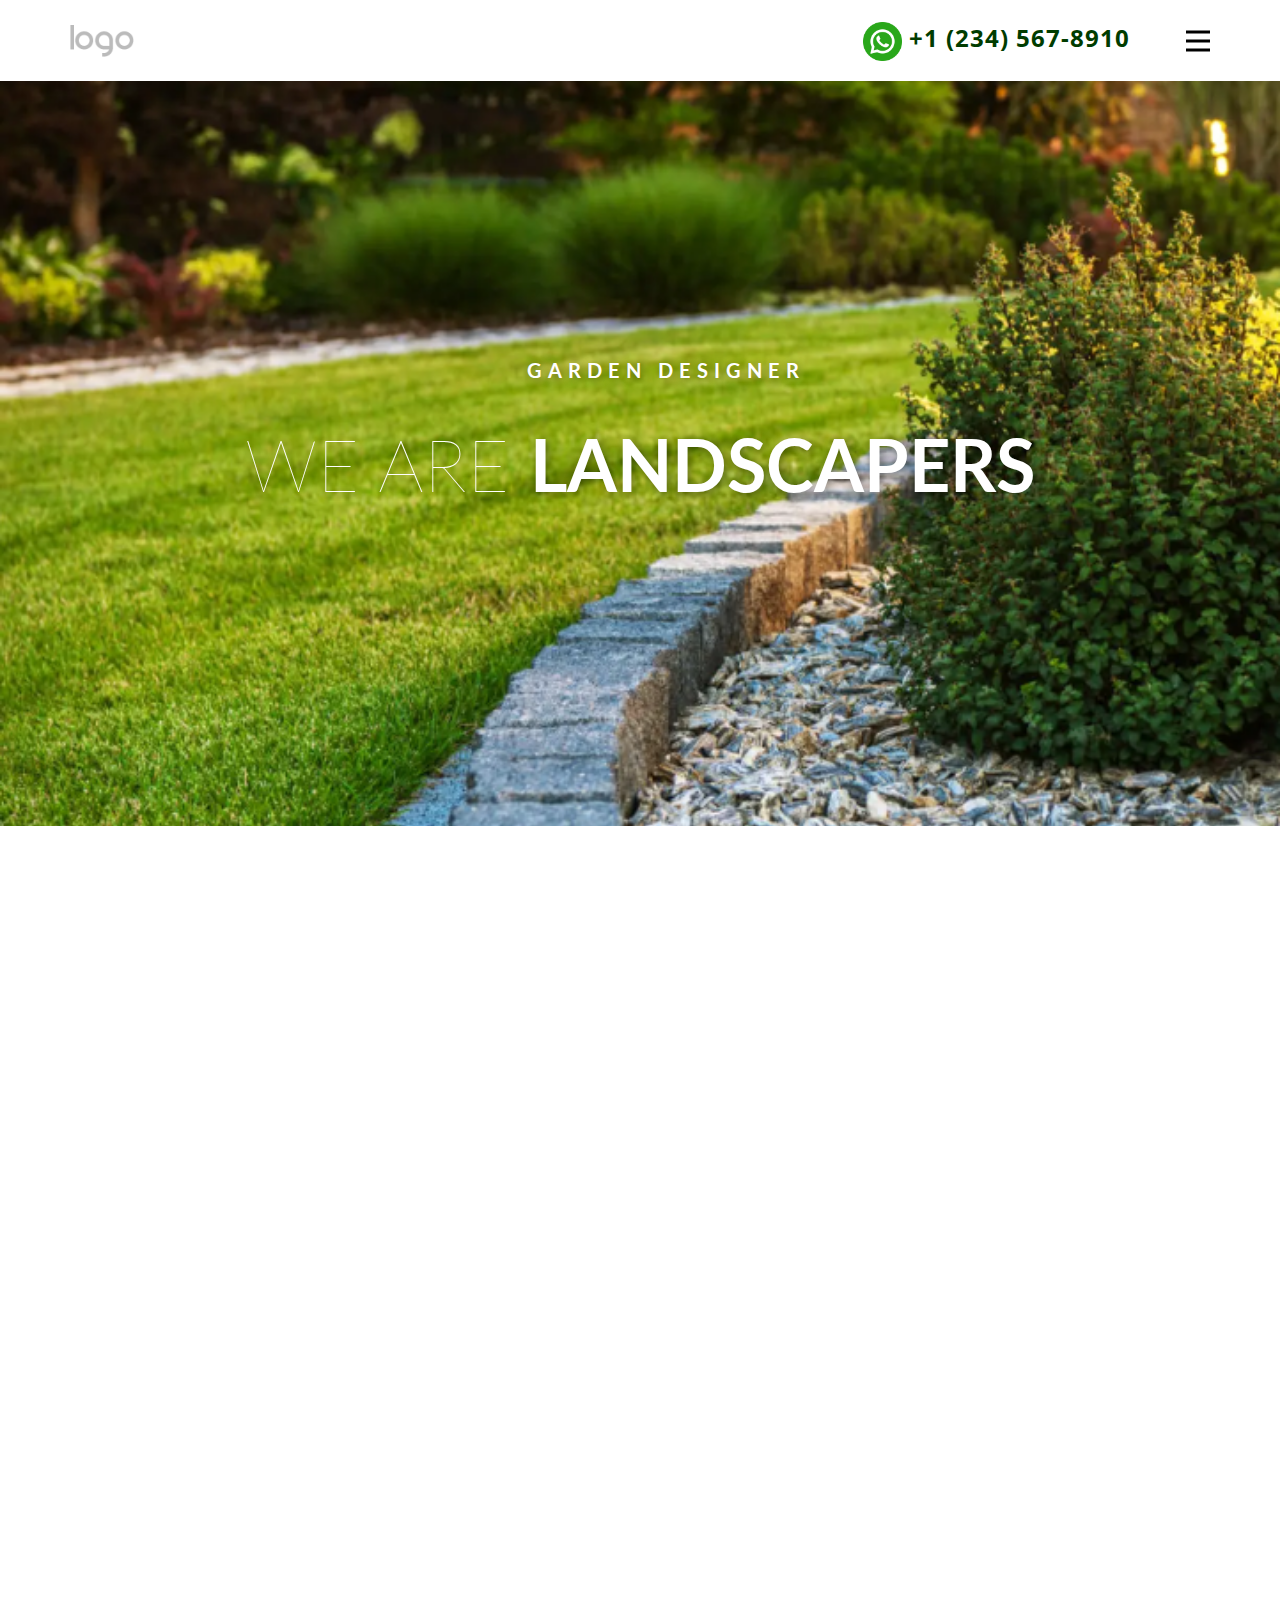
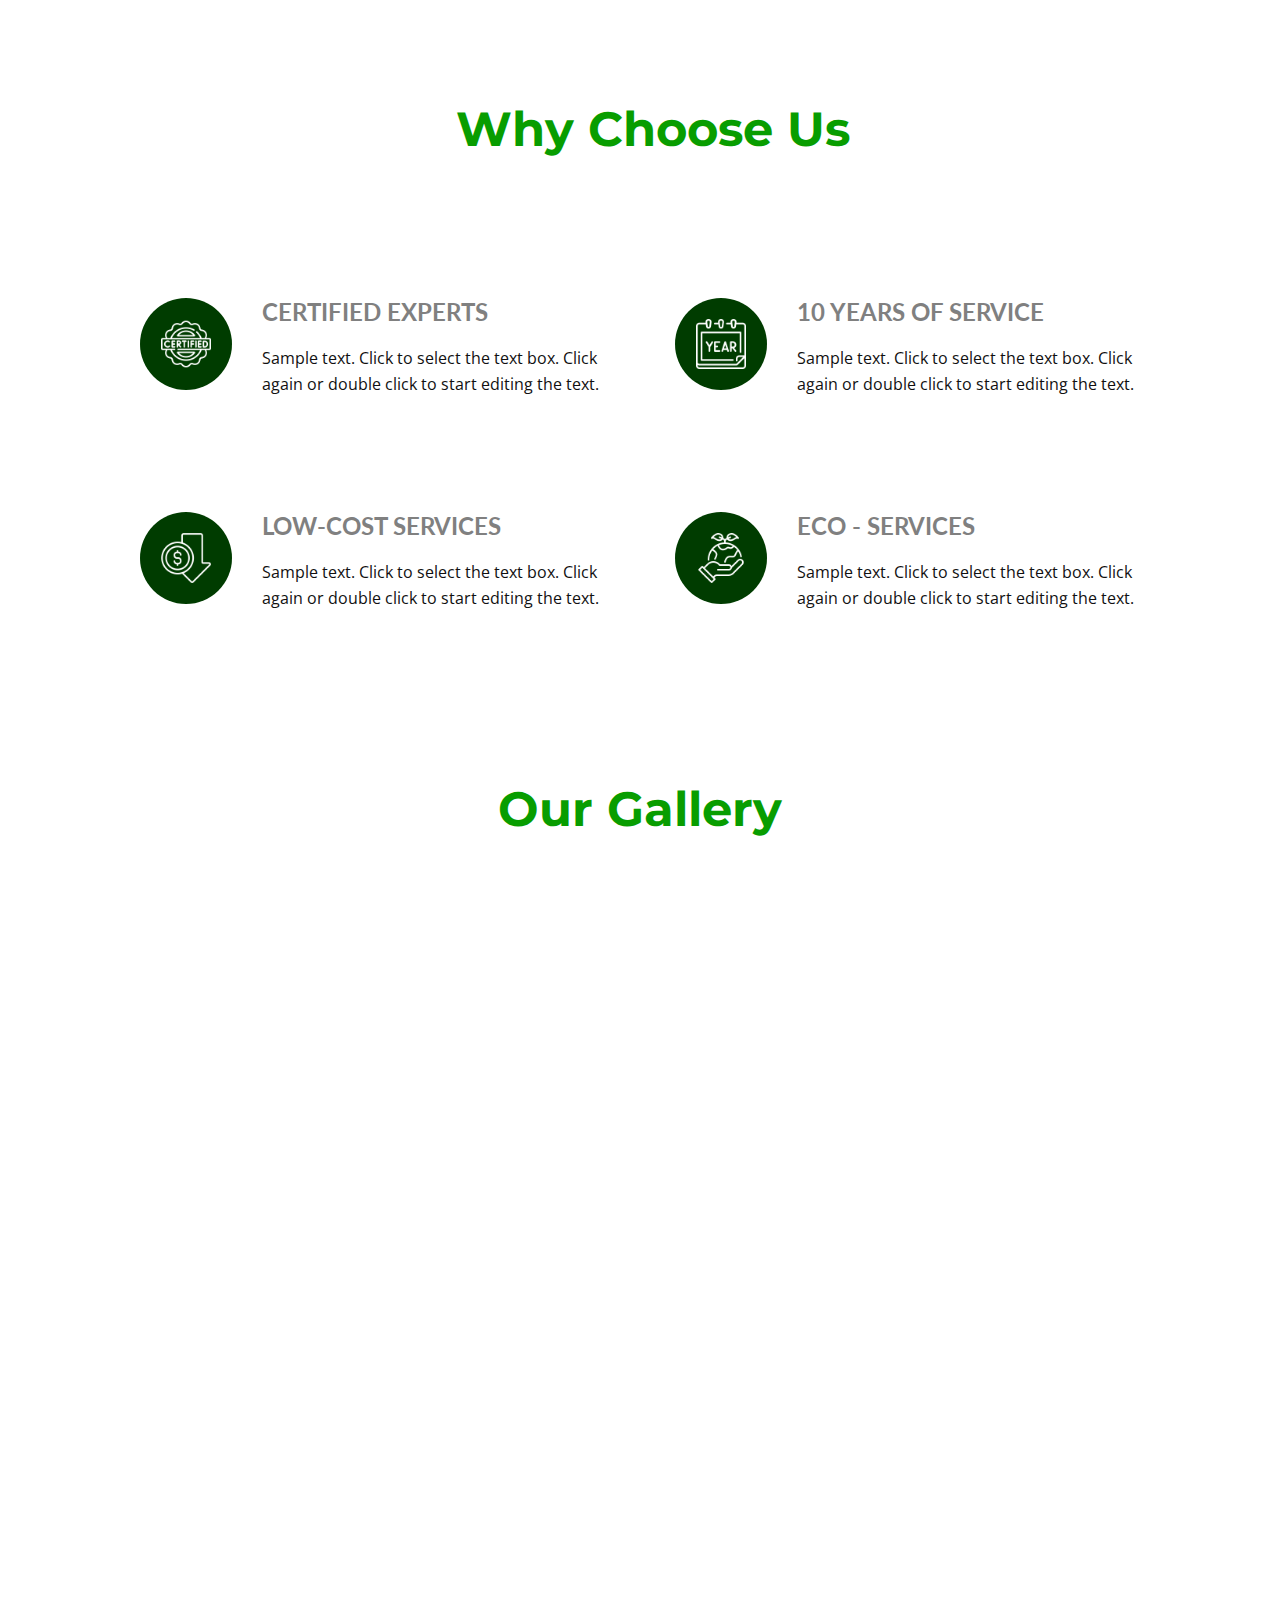
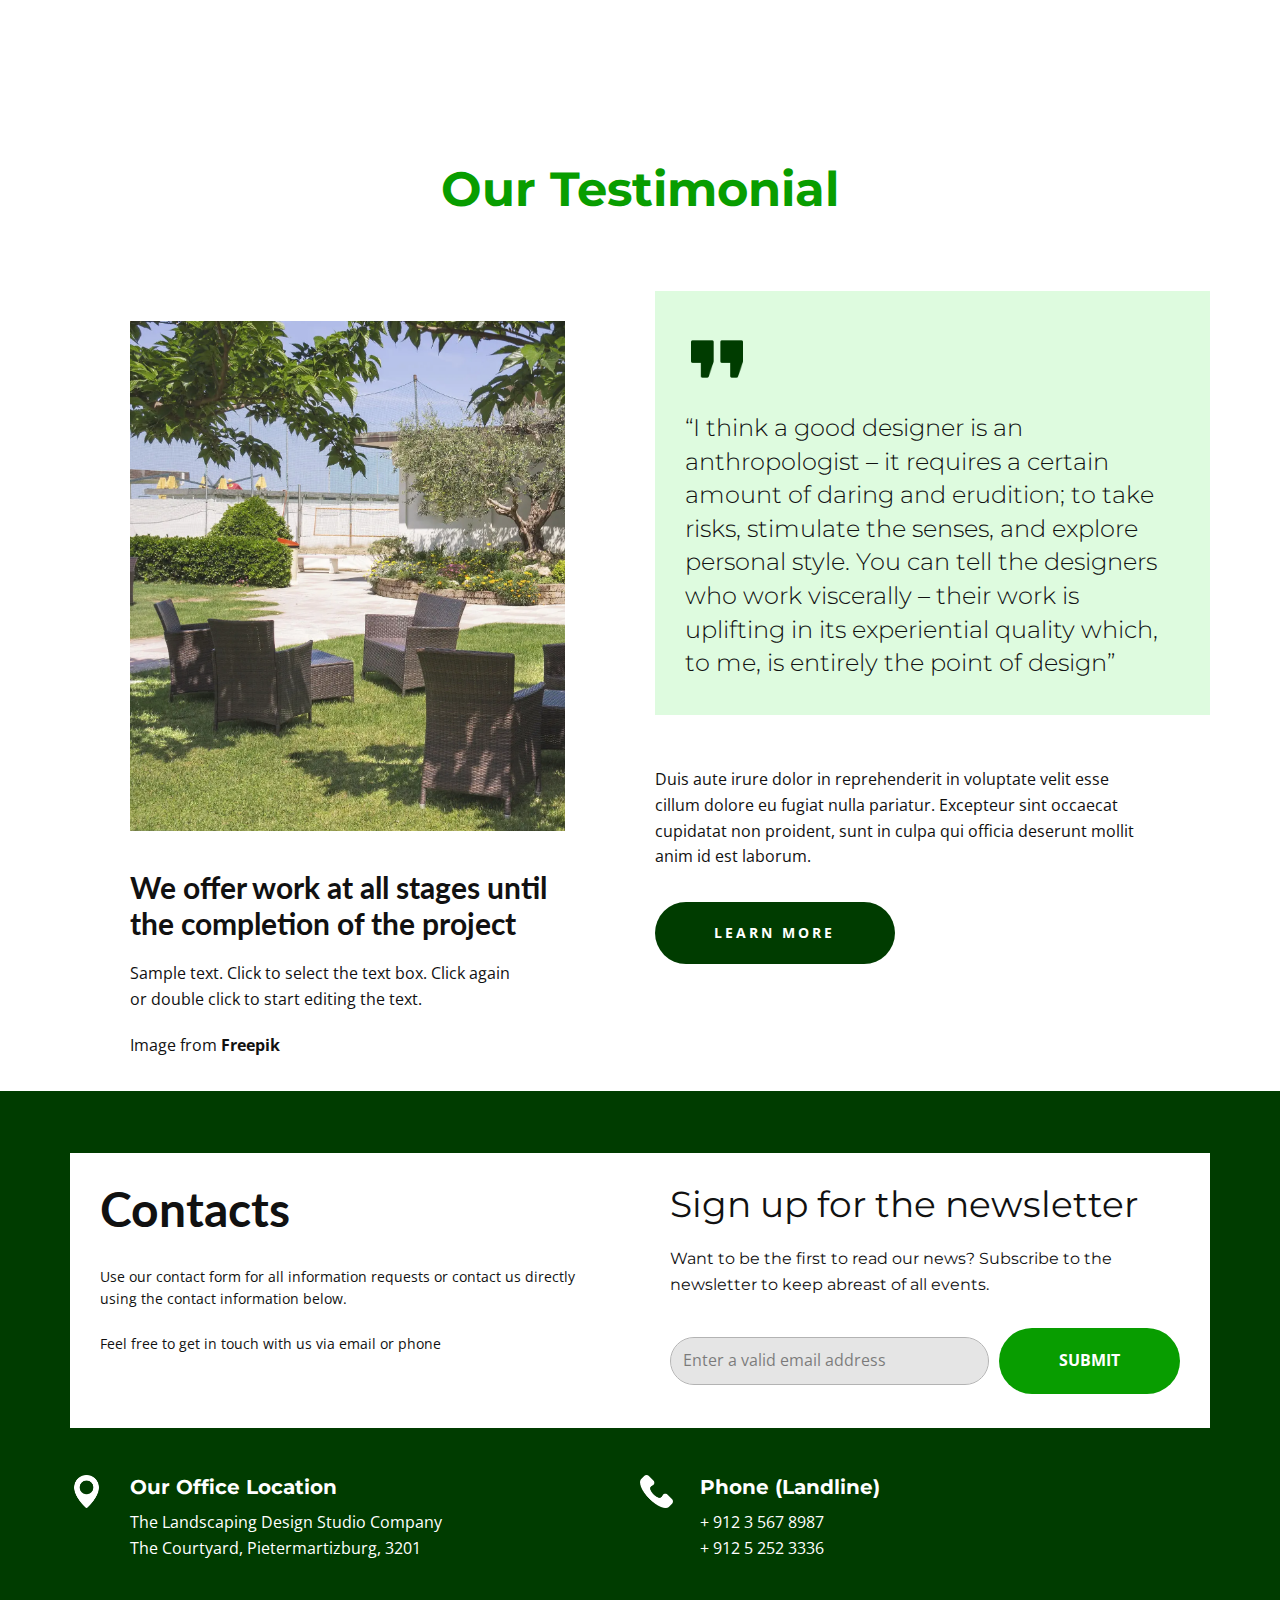
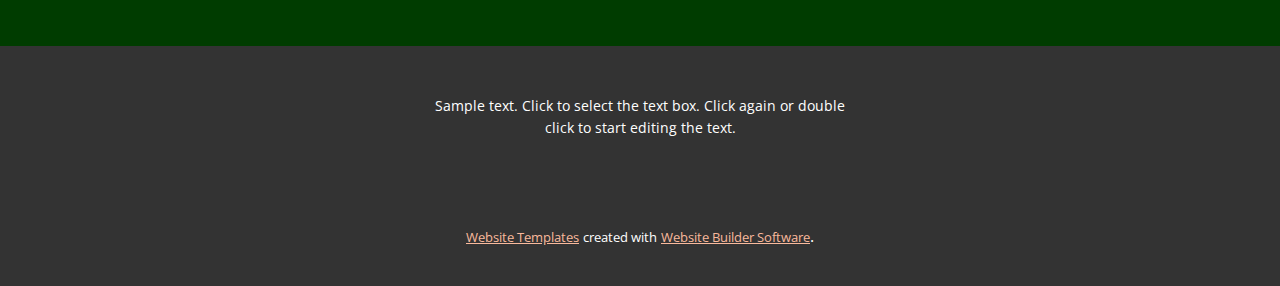
<file: index.html>
<!DOCTYPE html>
<html style="font-size: 16px;" lang="en"><head>
    <meta name="viewport" content="width=device-width, initial-scale=1.0">
    <meta charset="utf-8">
    <meta name="keywords" content="Extraordinary rooms with elegant, yet a rustic atmosphere, ​IT Solution Strategy Development">
    <meta name="description" content="">
    <title>Home Page 1</title>
    <link rel="stylesheet" href="nicepage.css" media="screen">
<link rel="stylesheet" href="Home-Page-1.css" media="screen">
    <script class="u-script" type="text/javascript" src="jquery-1.9.1.min.js" defer=""></script>
    <script class="u-script" type="text/javascript" src="nicepage.js" defer=""></script>
    <meta name="generator" content="Nicepage 5.19.5, nicepage.com">
    <meta name="referrer" content="origin">
    <link id="u-theme-google-font" rel="stylesheet" href="https://fonts.googleapis.com/css?family=Lato:100,100i,300,300i,400,400i,700,700i,900,900i|Open+Sans:300,300i,400,400i,500,500i,600,600i,700,700i,800,800i">
    <link id="u-page-google-font" rel="stylesheet" href="https://fonts.googleapis.com/css?family=Montserrat:100,100i,200,200i,300,300i,400,400i,500,500i,600,600i,700,700i,800,800i,900,900i">
    
    
    
    
    
    
    
    
    <script type="application/ld+json">{
		"@context": "http://schema.org",
		"@type": "Organization",
		"name": "WebSite599373garden",
		"url": "/",
		"logo": "images/default-logo.png"
}</script>
    <meta name="theme-color" content="#f05510">
    <meta property="og:title" content="Home Page 1">
    <meta property="og:description" content="">
    <meta property="og:type" content="website">
    <link rel="canonical" href="/">
  <meta data-intl-tel-input-cdn-path="intlTelInput/"></head>
  <body data-home-page="https://website5993731.nicepage.io/Home-Page-1.html?version=061e98c0-94d3-49a0-b38a-43766abbf931" data-home-page-title="Home Page 1" data-path-to-root="./" class="u-body u-xl-mode" data-lang="en"><header class="u-clearfix u-header u-header" id="sec-2b6b"><div class="u-clearfix u-sheet u-sheet-1">
        <a href="https://nicepage.site" class="u-active-none u-btn u-button-style u-hover-none u-none u-text-custom-color-1 u-btn-1"><span class="u-file-icon u-icon u-icon-1"><img src="images/3670051.png" alt=""></span>&nbsp;+1 (234) 567-8910
        </a>
        <a href="https://nicepage.com" class="u-image u-logo u-image-1">
          <img src="images/default-logo.png" class="u-logo-image u-logo-image-1">
        </a>
        <nav class="u-menu u-menu-hamburger u-offcanvas u-menu-1" data-responsive-from="XL">
          <div class="menu-collapse" style="font-size: 1rem; letter-spacing: 0px; font-weight: 700;">
            <a class="u-button-style u-custom-border u-custom-border-color u-custom-borders u-custom-left-right-menu-spacing u-custom-padding-bottom u-custom-text-color u-custom-top-bottom-menu-spacing u-nav-link u-text-active-palette-1-base u-text-black u-text-hover-palette-2-base" href="#">
              <svg class="u-svg-link" viewBox="0 0 24 24"><use xlink:href="#menu-hamburger"></use></svg>
              <svg class="u-svg-content" version="1.1" id="menu-hamburger" viewBox="0 0 16 16" x="0px" y="0px" xmlns:xlink="http://www.w3.org/1999/xlink" xmlns="http://www.w3.org/2000/svg"><g><rect y="1" width="16" height="2"></rect><rect y="7" width="16" height="2"></rect><rect y="13" width="16" height="2"></rect>
</g></svg>
            </a>
          </div>
          <div class="u-custom-menu u-nav-container">
            <ul class="u-nav u-spacing-20 u-unstyled u-nav-1"><li class="u-nav-item"><a class="u-button-style u-nav-link u-text-active-palette-1-base u-text-grey-90 u-text-hover-palette-2-base" href="#" style="padding: 10px;">Home Page</a>
</li><li class="u-nav-item"><a class="u-button-style u-nav-link u-text-active-palette-1-base u-text-grey-90 u-text-hover-palette-2-base" href="#" style="padding: 10px;">Landing</a>
</li><li class="u-nav-item"><a class="u-button-style u-nav-link u-text-active-palette-1-base u-text-grey-90 u-text-hover-palette-2-base" href="#" style="padding: 10px;">Projects</a>
</li><li class="u-nav-item"><a class="u-button-style u-nav-link u-text-active-palette-1-base u-text-grey-90 u-text-hover-palette-2-base" href="#" style="padding: 10px;">Our Team</a>
</li><li class="u-nav-item"><a class="u-button-style u-nav-link u-text-active-palette-1-base u-text-grey-90 u-text-hover-palette-2-base" href="#" style="padding: 10px;">About Us</a>
</li><li class="u-nav-item"><a class="u-button-style u-nav-link u-text-active-palette-1-base u-text-grey-90 u-text-hover-palette-2-base" href="#" style="padding: 10px;">Contact Us</a>
</li></ul>
          </div>
          <div class="u-custom-menu u-nav-container-collapse">
            <div class="u-black u-container-style u-inner-container-layout u-opacity u-opacity-95 u-sidenav">
              <div class="u-inner-container-layout u-sidenav-overflow">
                <div class="u-menu-close"></div>
                <ul class="u-align-center u-nav u-popupmenu-items u-unstyled u-nav-2"><li class="u-nav-item"><a class="u-button-style u-nav-link" href="#">Home Page</a>
</li><li class="u-nav-item"><a class="u-button-style u-nav-link" href="#">Landing</a>
</li><li class="u-nav-item"><a class="u-button-style u-nav-link" href="#">Projects</a>
</li><li class="u-nav-item"><a class="u-button-style u-nav-link" href="#">Our Team</a>
</li><li class="u-nav-item"><a class="u-button-style u-nav-link" href="#">About Us</a>
</li><li class="u-nav-item"><a class="u-button-style u-nav-link" href="#">Contact Us</a>
</li></ul>
              </div>
            </div>
            <div class="u-black u-menu-overlay u-opacity u-opacity-70"></div>
          </div>
        </nav>
      </div></header> 
    <section class="u-align-center u-clearfix u-image u-section-1" id="carousel_c0ca" data-image-width="722" data-image-height="723">
      <div class="u-clearfix u-sheet u-sheet-1">
        <h5 class="u-text u-text-default u-text-white u-text-1">GARDEN DESIGNER</h5>
        <h2 class="u-text u-text-body-alt-color u-text-2">WE ARE <b>LANDSCAPERS</b>
        </h2>
      </div>
    </section>
    <section class="u-clearfix u-container-align-left-md u-white u-section-2" id="carousel_fa5e">
      <div class="u-clearfix u-sheet u-sheet-1">
        <img src="images/pexels-torsten-dettlaff-59321.jpg" alt="" class="custom-expanded u-image u-image-default u-image-1" data-image-width="3571" data-image-height="4980" data-animation-name="customAnimationIn" data-animation-duration="1500" data-animation-delay="500">
        <div class="custom-expanded u-container-style u-group u-group-1" data-animation-name="customAnimationIn" data-animation-duration="1500" data-animation-delay="500">
          <div class="u-container-layout u-valign-top u-container-layout-1">
            <h2 class="u-text u-text-custom-color-1 u-text-1"> We believe the most beautiful spaces are those with soul.</h2>
          </div>
        </div>
        <div class="custom-expanded u-list u-list-1">
          <div class="u-repeater u-repeater-1">
            <div class="u-container-align-center u-container-style u-custom-color-1 u-list-item u-repeater-item u-list-item-1" data-animation-name="customAnimationIn" data-animation-duration="1500" data-animation-delay="500">
              <div class="u-container-layout u-similar-container u-valign-middle u-container-layout-2"><span class="u-align-center u-file-icon u-icon u-text-white u-icon-1"><img src="images/2296605-47becb90.png" alt=""></span>
                <h5 class="u-align-center u-custom-font u-font-montserrat u-text u-text-default u-text-white u-text-2">GRASSCUTTING</h5>
              </div>
            </div>
            <div class="u-container-align-center u-container-style u-custom-color-1 u-list-item u-repeater-item u-list-item-2" data-animation-name="customAnimationIn" data-animation-duration="1500" data-animation-delay="500">
              <div class="u-container-layout u-similar-container u-valign-middle u-container-layout-3"><span class="u-align-center u-file-icon u-icon u-text-white u-icon-2"><img src="images/7839355-d5265fbc.png" alt=""></span>
                <h5 class="u-align-center u-custom-font u-font-montserrat u-text u-text-default u-text-white u-text-3">IRRIGATION</h5>
              </div>
            </div>
            <div class="u-container-align-center u-container-style u-custom-color-1 u-list-item u-repeater-item u-list-item-3" data-animation-name="customAnimationIn" data-animation-duration="1500" data-animation-delay="500">
              <div class="u-container-layout u-similar-container u-valign-middle u-container-layout-4"><span class="u-align-center u-file-icon u-icon u-text-white u-icon-3"><img src="images/4426659-fcbc7afd.png" alt=""></span>
                <h5 class="u-align-center u-custom-font u-font-montserrat u-text u-text-default u-text-white u-text-4">TREE FELLING</h5>
              </div>
            </div>
            <div class="u-container-align-center u-container-style u-custom-color-1 u-list-item u-repeater-item u-list-item-4" data-animation-name="customAnimationIn" data-animation-duration="1500" data-animation-delay="500">
              <div class="u-container-layout u-similar-container u-valign-middle u-container-layout-5"><span class="u-align-center u-file-icon u-icon u-text-white u-icon-4"><img src="images/2296588-9beec407.png" alt=""></span>
                <h5 class="u-align-center u-custom-font u-font-montserrat u-text u-text-default u-text-white u-text-5">PRUNING</h5>
              </div>
            </div>
          </div>
        </div>
      </div>
    </section>
    <section class="u-align-center u-clearfix u-section-3" id="sec-c282">
      <div class="u-clearfix u-sheet u-sheet-1">
        <h2 class="u-custom-font u-font-montserrat u-text u-text-custom-color-2 u-text-default u-text-1">Why Choose Us</h2>
        <div class="custom-expanded u-expanded-width-lg u-expanded-width-md u-list u-list-1">
          <div class="u-repeater u-repeater-1">
            <div class="u-container-style u-list-item u-repeater-item">
              <div class="u-container-layout u-similar-container u-valign-bottom-sm u-valign-bottom-xs u-container-layout-1"><span class="u-custom-color-1 u-file-icon u-icon u-icon-circle u-text-white u-icon-1"><img src="images/3712221-56ee821d.png" alt=""></span>
                <div class="u-container-style u-group u-group-1">
                  <div class="u-container-layout u-valign-top u-container-layout-2">
                    <h5 class="u-text u-text-2">CERTIFIED EXPERTS</h5>
                    <p class="u-text u-text-3">Sample text. Click to select the text box. Click again or double click to start editing the text.</p>
                  </div>
                </div>
              </div>
            </div>
            <div class="u-container-style u-list-item u-repeater-item">
              <div class="u-container-layout u-similar-container u-valign-bottom-sm u-valign-bottom-xs u-container-layout-3"><span class="u-custom-color-1 u-file-icon u-icon u-icon-circle u-text-white u-icon-2"><img src="images/10552151-18954e31.png" alt=""></span>
                <div class="u-container-style u-group u-video-cover u-group-2">
                  <div class="u-container-layout u-valign-top u-container-layout-4">
                    <h5 class="u-text u-text-default u-text-4">10 YEARS OF SERVICE</h5>
                    <p class="u-text u-text-default u-text-5">Sample text. Click to select the text box. Click again or double click to start editing the text.</p>
                  </div>
                </div>
              </div>
            </div>
            <div class="u-container-style u-list-item u-repeater-item">
              <div class="u-container-layout u-similar-container u-valign-bottom-sm u-valign-bottom-xs u-container-layout-5"><span class="u-custom-color-1 u-file-icon u-icon u-icon-circle u-text-white u-icon-3"><img src="images/6490826-befdf05d.png" alt=""></span>
                <div class="u-container-style u-group u-video-cover u-group-3">
                  <div class="u-container-layout u-valign-top u-container-layout-6">
                    <h5 class="u-text u-text-default u-text-6">low-cost SERVICES</h5>
                    <p class="u-text u-text-default u-text-7">Sample text. Click to select the text box. Click again or double click to start editing the text.</p>
                  </div>
                </div>
              </div>
            </div>
            <div class="u-container-style u-list-item u-repeater-item">
              <div class="u-container-layout u-similar-container u-valign-bottom-sm u-valign-bottom-xs u-container-layout-7"><span class="u-custom-color-1 u-file-icon u-icon u-icon-circle u-text-white u-icon-4"><img src="images/8909186-9a365475.png" alt=""></span>
                <div class="u-container-style u-group u-video-cover u-group-4">
                  <div class="u-container-layout u-valign-top u-container-layout-8">
                    <h5 class="u-text u-text-default u-text-8">ECO - SERVICES</h5>
                    <p class="u-text u-text-default u-text-9">Sample text. Click to select the text box. Click again or double click to start editing the text.</p>
                  </div>
                </div>
              </div>
            </div>
          </div>
        </div>
      </div>
    </section>
    <section class="u-clearfix u-container-align-left-sm u-container-align-left-xs u-section-4" id="carousel_4652">
      <div class="u-clearfix u-sheet u-sheet-1">
        <h3 class="u-custom-font u-font-montserrat u-text u-text-custom-color-2 u-text-default u-text-1">Our Gallery</h3>
        <div class="data-layout-selected u-clearfix u-expanded-width u-gutter-20 u-layout-wrap u-layout-wrap-1">
          <div class="u-layout">
            <div class="u-layout-col">
              <div class="u-size-30">
                <div class="u-layout-row">
                  <div class="u-container-align-left u-container-style u-layout-cell u-shape-rectangle u-size-15 u-layout-cell-1" data-animation-name="customAnimationIn" data-animation-duration="1500" data-animation-delay="500">
                    <div class="u-container-layout u-valign-top u-container-layout-1">
                      <p class="u-align-left u-text u-text-default u-text-grey-40 u-text-2"> Blandit aliquam etiam erat velit scelerisque in dictum. Metus vulputate eu scelerisque felis imperdiet proin fermentum leo. Vitae aliquet nec ullamcorper sit amet risus nullam eget felis. Convallis a cras semper auctor neque vitae tempus quam. </p>
                    </div>
                  </div>
                  <div class="u-container-align-center u-container-style u-image u-layout-cell u-size-15 u-image-1" data-image-width="1280" data-image-height="1920" data-animation-name="customAnimationIn" data-animation-duration="1500" data-animation-delay="500">
                    <div class="u-container-layout u-container-layout-2"></div>
                  </div>
                  <div class="u-container-align-center u-container-style u-image u-layout-cell u-size-30 u-image-2" data-image-width="500" data-image-height="310" data-animation-name="customAnimationIn" data-animation-duration="1500" data-animation-delay="500">
                    <div class="u-container-layout u-container-layout-3"></div>
                  </div>
                </div>
              </div>
              <div class="u-size-30">
                <div class="u-layout-row">
                  <div class="u-container-align-center u-container-style u-image u-layout-cell u-size-30 u-image-3" data-image-width="1920" data-image-height="1280" data-animation-name="customAnimationIn" data-animation-duration="1000">
                    <div class="u-container-layout u-container-layout-4"></div>
                  </div>
                  <div class="u-container-align-center u-container-style u-image u-layout-cell u-size-15 u-image-4" data-image-width="3264" data-image-height="4896" data-animation-name="customAnimationIn" data-animation-duration="1500">
                    <div class="u-container-layout u-container-layout-5"></div>
                  </div>
                  <div class="u-container-align-left u-container-style u-layout-cell u-shape-rectangle u-size-15 u-layout-cell-6" data-animation-name="customAnimationIn" data-animation-duration="1500" data-animation-delay="500">
                    <div class="u-container-layout u-valign-top u-container-layout-6">
                      <p class="u-align-left u-text u-text-default u-text-grey-40 u-text-3">There are many things that make a space beautiful. Balance and proportion. Neque convallis a cras semper. Urna nec tincidunt praesent semper feugiat nibh sed pulvinar proin. Ipsum suspendisse ultrices gravida dictum fusce ut placerat orci nulla.</p>
                      <a href="https://nicepage.com" class="u-align-left u-border-2 u-border-active-palette-1-base u-border-grey-25 u-border-hover-palette-1-base u-border-no-left u-border-no-right u-border-no-top u-btn u-btn-rectangle u-button-style u-none u-text-body-color u-btn-1">More</a>
                    </div>
                  </div>
                </div>
              </div>
            </div>
          </div>
        </div>
      </div>
    </section>
    <section class="u-clearfix u-container-align-center-lg u-container-align-center-xl u-section-5" id="carousel_2fae">
      <div class="u-clearfix u-sheet u-sheet-1">
        <h2 class="u-custom-font u-font-montserrat u-text u-text-custom-color-2 u-text-default u-text-1">Our T​estimonial</h2>
        <div class="data-layout-selected u-clearfix u-expanded-width u-gutter-30 u-layout-wrap u-layout-wrap-1">
          <div class="u-gutter-0 u-layout">
            <div class="u-layout-row">
              <div class="u-size-30">
                <div class="u-layout-col">
                  <div class="u-container-style u-layout-cell u-size-60 u-layout-cell-1">
                    <div class="u-container-layout u-container-layout-1">
                      <img class="u-expanded-width u-image u-image-default u-image-1" src="images/Captureheader3.PNG" data-image-width="714" data-image-height="766">
                      <h3 class="u-text u-text-default u-text-2"> We offer work at all stages until the completion of the project</h3>
                      <p class="u-text u-text-3">Sample text. Click to select the text box. Click again or double click to start editing the text.</p>
                      <p class="u-text u-text-4">Image from <a href="https://www.freepik.com/" class="u-border-1 u-border-active-black u-border-hover-black u-border-no-left u-border-no-right u-border-no-top u-border-palette-1-base u-btn u-button-link u-button-style u-none u-text-body-color u-btn-1" target="_blank" data-animation-name="" data-animation-duration="0" data-animation-delay="0" data-animation-direction="">Freepik</a>
                      </p>
                    </div>
                  </div>
                </div>
              </div>
              <div class="u-size-30">
                <div class="u-layout-col">
                  <div class="u-align-left u-container-align-left u-container-style u-custom-color-6 u-layout-cell u-radius-10 u-shape-round u-size-30 u-layout-cell-2">
                    <div class="u-container-layout u-valign-middle u-container-layout-2"><span class="u-align-left u-custom-color-3 u-file-icon u-icon u-text-custom-color-1 u-icon-1"><img src="images/1155628-55df17c1.png" alt=""></span>
                      <h4 class="u-align-left u-text u-text-default u-text-5"> “I think a good designer is an anthropologist – it requires a certain amount of daring and erudition; to take risks, stimulate the senses, and explore personal style. You can tell the designers who work viscerally – their work is uplifting in its experiential quality which, to me, is entirely the point of design”</h4>
                    </div>
                  </div>
                  <div class="u-align-left u-container-style u-layout-cell u-size-30 u-layout-cell-3">
                    <div class="u-container-layout u-container-layout-3">
                      <p class="u-text u-text-6"> Duis aute irure dolor in reprehenderit in voluptate velit esse cillum dolore eu fugiat nulla pariatur. Excepteur sint occaecat cupidatat non proident, sunt in culpa qui officia deserunt mollit anim id est laborum.</p>
                      <a href="https://nicepage.review" class="u-active-black u-align-center u-btn u-btn-round u-button-style u-custom-color-1 u-hover-black u-radius-50 u-text-active-white u-text-hover-white u-btn-2" data-animation-name="" data-animation-duration="0" data-animation-delay="0" data-animation-direction="">Learn More</a>
                    </div>
                  </div>
                </div>
              </div>
            </div>
          </div>
        </div>
      </div>
    </section>
    <section class="u-align-center u-clearfix u-custom-color-1 u-section-6" id="carousel_4ffe">
      <div class="u-clearfix u-sheet u-valign-middle-lg u-valign-middle-md u-valign-middle-sm u-valign-middle-xl u-sheet-1">
        <div class="data-layout-selected u-clearfix u-expanded-width u-layout-wrap u-layout-wrap-1">
          <div class="u-layout">
            <div class="u-layout-row">
              <div class="u-align-left u-container-style u-layout-cell u-size-30 u-white u-layout-cell-1">
                <div class="u-container-layout u-container-layout-1">
                  <h2 class="u-text u-text-1">Contacts</h2>
                  <p class="u-text u-text-2"> Use our contact form for all information requests or contact us directly using the contact information below. <br>
                    <br>Feel free to get in touch with us via email or phone
                  </p>
                </div>
              </div>
              <div class="u-container-style u-layout-cell u-size-30 u-white u-layout-cell-2">
                <div class="u-container-layout u-container-layout-2">
                  <h4 class="u-custom-font u-font-montserrat u-text u-text-default u-text-3"> Sign up for the newsletter</h4>
                  <p class="u-custom-font u-font-montserrat u-text u-text-default u-text-4"> Want to be the first to read our news? Subscribe to the newsletter to keep abreast of all events.</p>
                  <div class="u-expanded-width u-form u-form-1">
                    <form action="https://forms.nicepagesrv.com/v2/form/process" class="u-clearfix u-form-horizontal u-form-spacing-10 u-inner-form" source="email" name="form" style="padding: 0px;">
                      <div class="u-form-email u-form-group u-label-none">
                        <label for="email-6564" class="u-label">Email</label>
                        <input type="email" placeholder="Enter a valid email address" id="email-6564" name="email" class="u-grey-10 u-input u-input-rectangle u-radius-50" required="" wfd-id="id1249">
                      </div>
                      <div class="u-align-left u-form-group u-form-submit u-label-none">
                        <a href="#" class="u-active-palette-5-base u-btn u-btn-round u-btn-submit u-button-style u-custom-color-2 u-hover-palette-5-base u-radius-50 u-btn-1">Submit</a>
                        <input type="submit" value="submit" class="u-form-control-hidden" wfd-id="id1250">
                      </div>
                      <div class="u-form-send-message u-form-send-success"> Thank you! Your message has been sent. </div>
                      <div class="u-form-send-error u-form-send-message"> Unable to send your message. Please fix errors then try again. </div>
                      <input type="hidden" value="" name="recaptchaResponse" wfd-id="id1251">
                      <input type="hidden" name="formServices" value="720ced76-94ac-1ce3-8a76-06b9a056f722">
                    </form>
                  </div>
                </div>
              </div>
            </div>
          </div>
        </div>
        <div class="u-expanded-width u-list u-list-1">
          <div class="u-repeater u-repeater-1">
            <div class="u-align-left u-container-style u-list-item u-repeater-item">
              <div class="u-container-layout u-similar-container u-container-layout-3"><span class="u-file-icon u-icon u-text-white u-icon-1"><img src="images/3179068-30b3e966.png" alt=""></span>
                <h6 class="u-custom-font u-font-montserrat u-text u-text-5"> Our Office Location</h6>
                <p class="u-text u-text-6"> The Landscaping Design Studio Company<br>The Courtyard, Pietermartizburg, 3201 
                </p>
              </div>
            </div>
            <div class="u-align-left u-container-style u-list-item u-repeater-item">
              <div class="u-container-layout u-similar-container u-container-layout-4"><span class="u-file-icon u-icon u-text-white u-icon-2"><img src="images/ce131fa2-9b26-4c33-a9f7-aff3357242a7-39fea02a.png" alt=""></span>
                <h6 class="u-custom-font u-font-montserrat u-text u-text-7"> Phone (Landline)</h6>
                <p class="u-text u-text-8">+ 912 3 567 8987<br>+ 912 5 252 3336
                </p>
              </div>
            </div>
          </div>
        </div>
      </div>
    </section>
    
    
    
    <footer class="u-align-center u-clearfix u-footer u-grey-80 u-footer" id="sec-a2a9"><div class="u-clearfix u-sheet u-sheet-1">
        <p class="u-small-text u-text u-text-variant u-text-1">Sample text. Click to select the text box. Click again or double click to start editing the text.</p>
      </div></footer>
    <section class="u-backlink u-clearfix u-grey-80">
      <a class="u-link" href="https://nicepage.com/website-templates" target="_blank">
        <span>Website Templates</span>
      </a>
      <p class="u-text">
        <span>created with</span>
      </p>
      <a class="u-link" href="" target="_blank">
        <span>Website Builder Software</span>
      </a>. 
    </section>
  
</body></html>
</file>
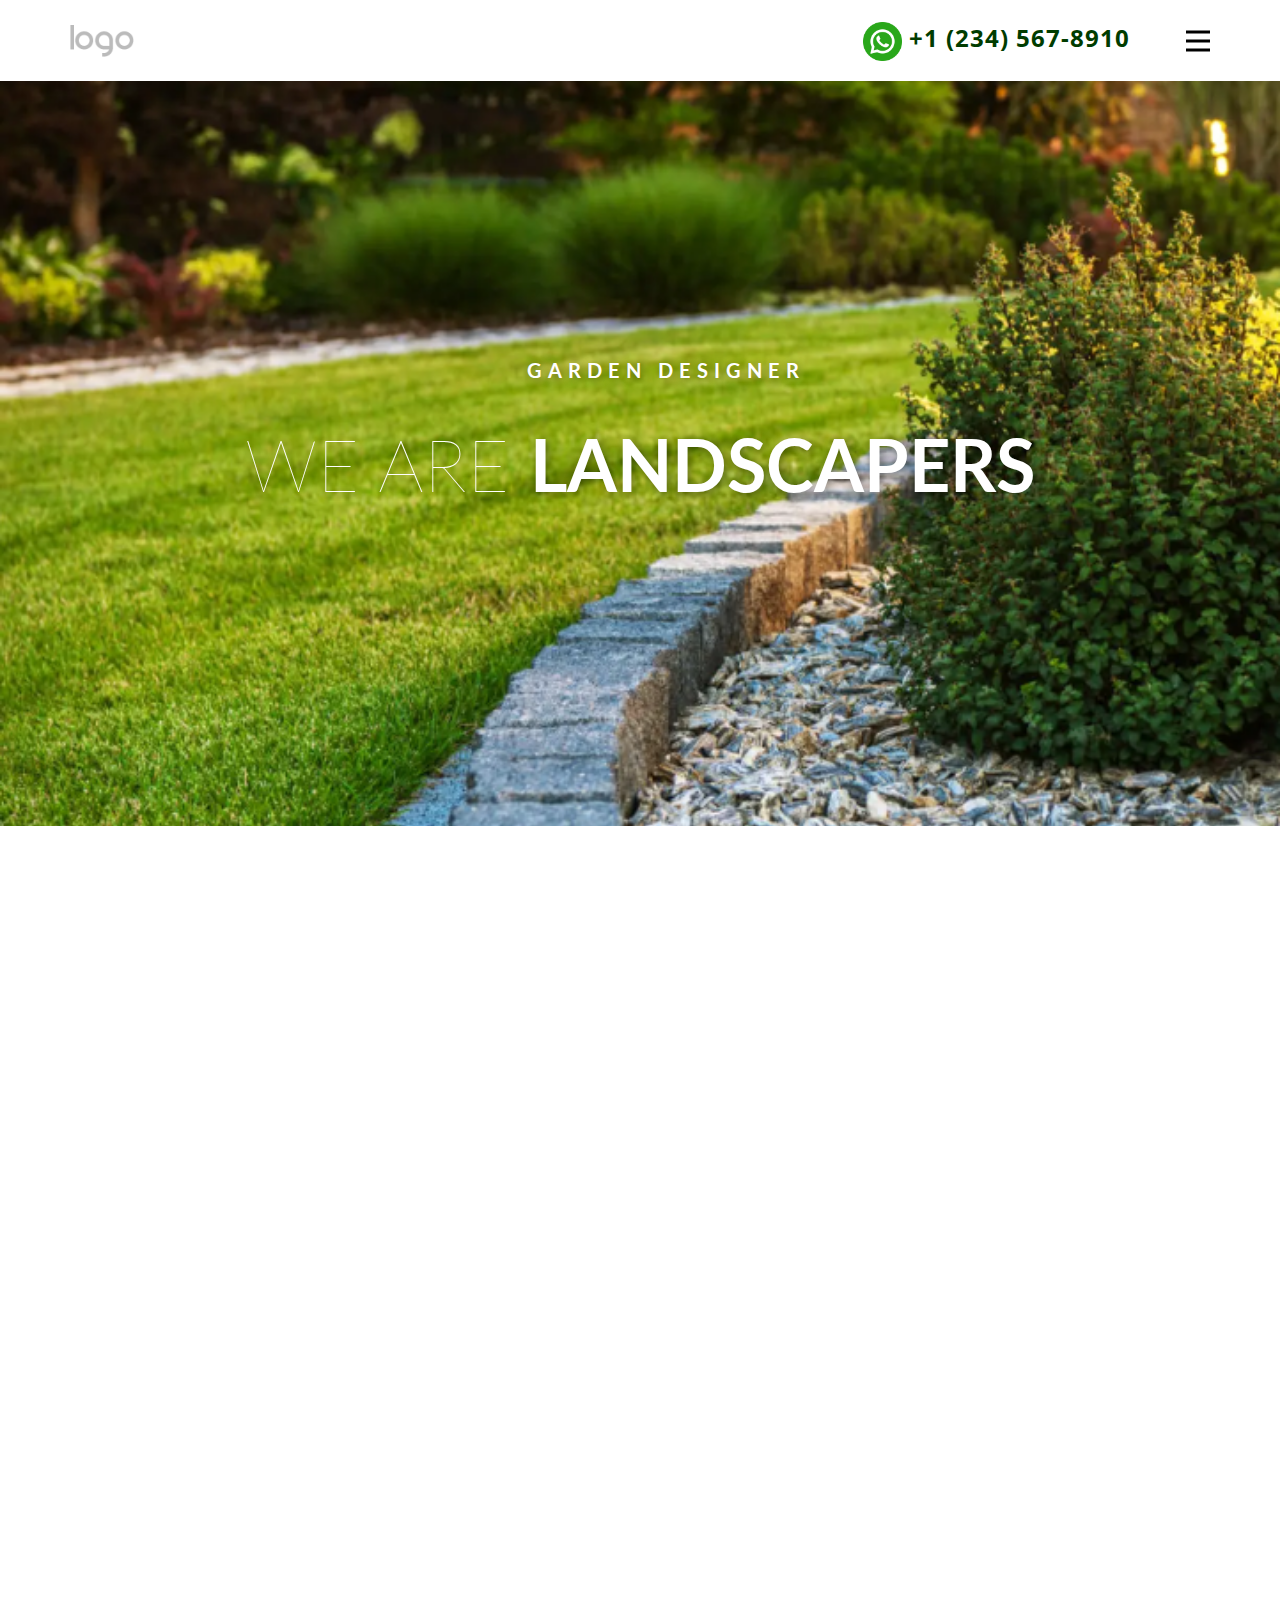
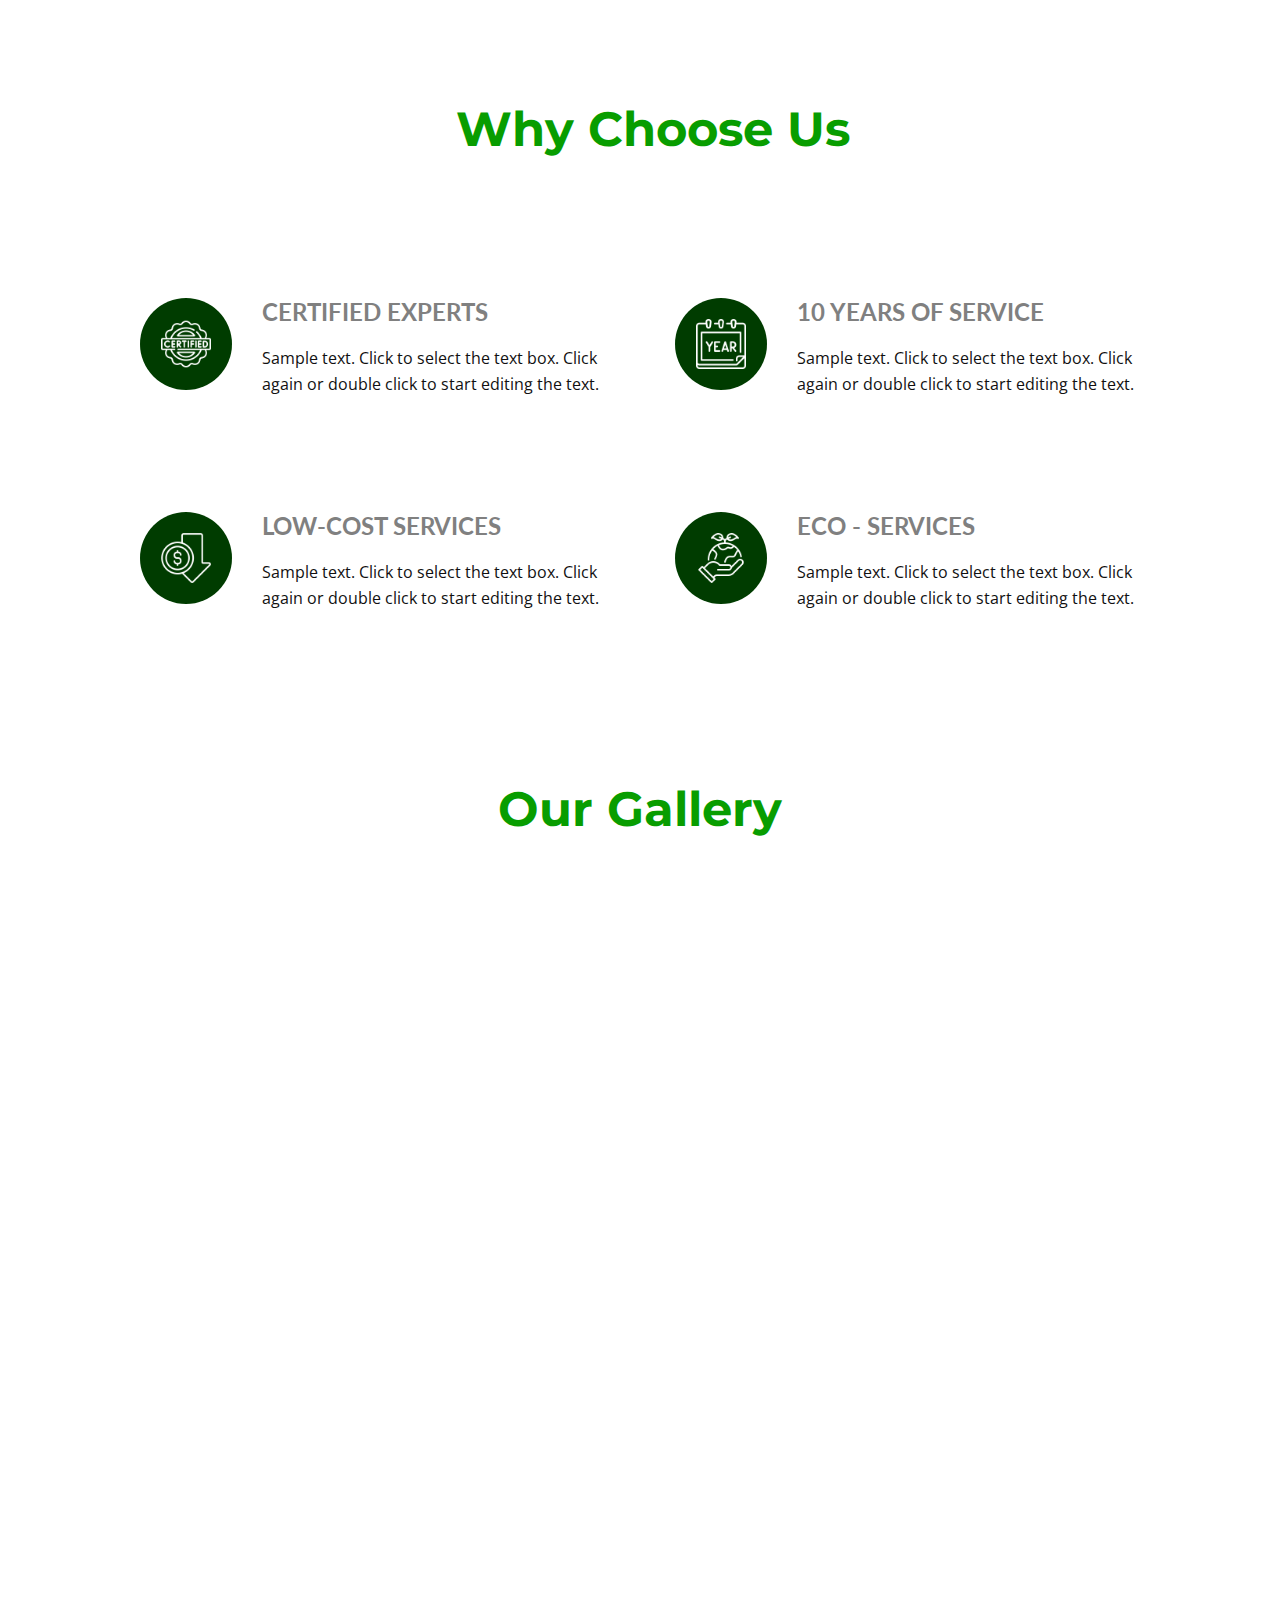
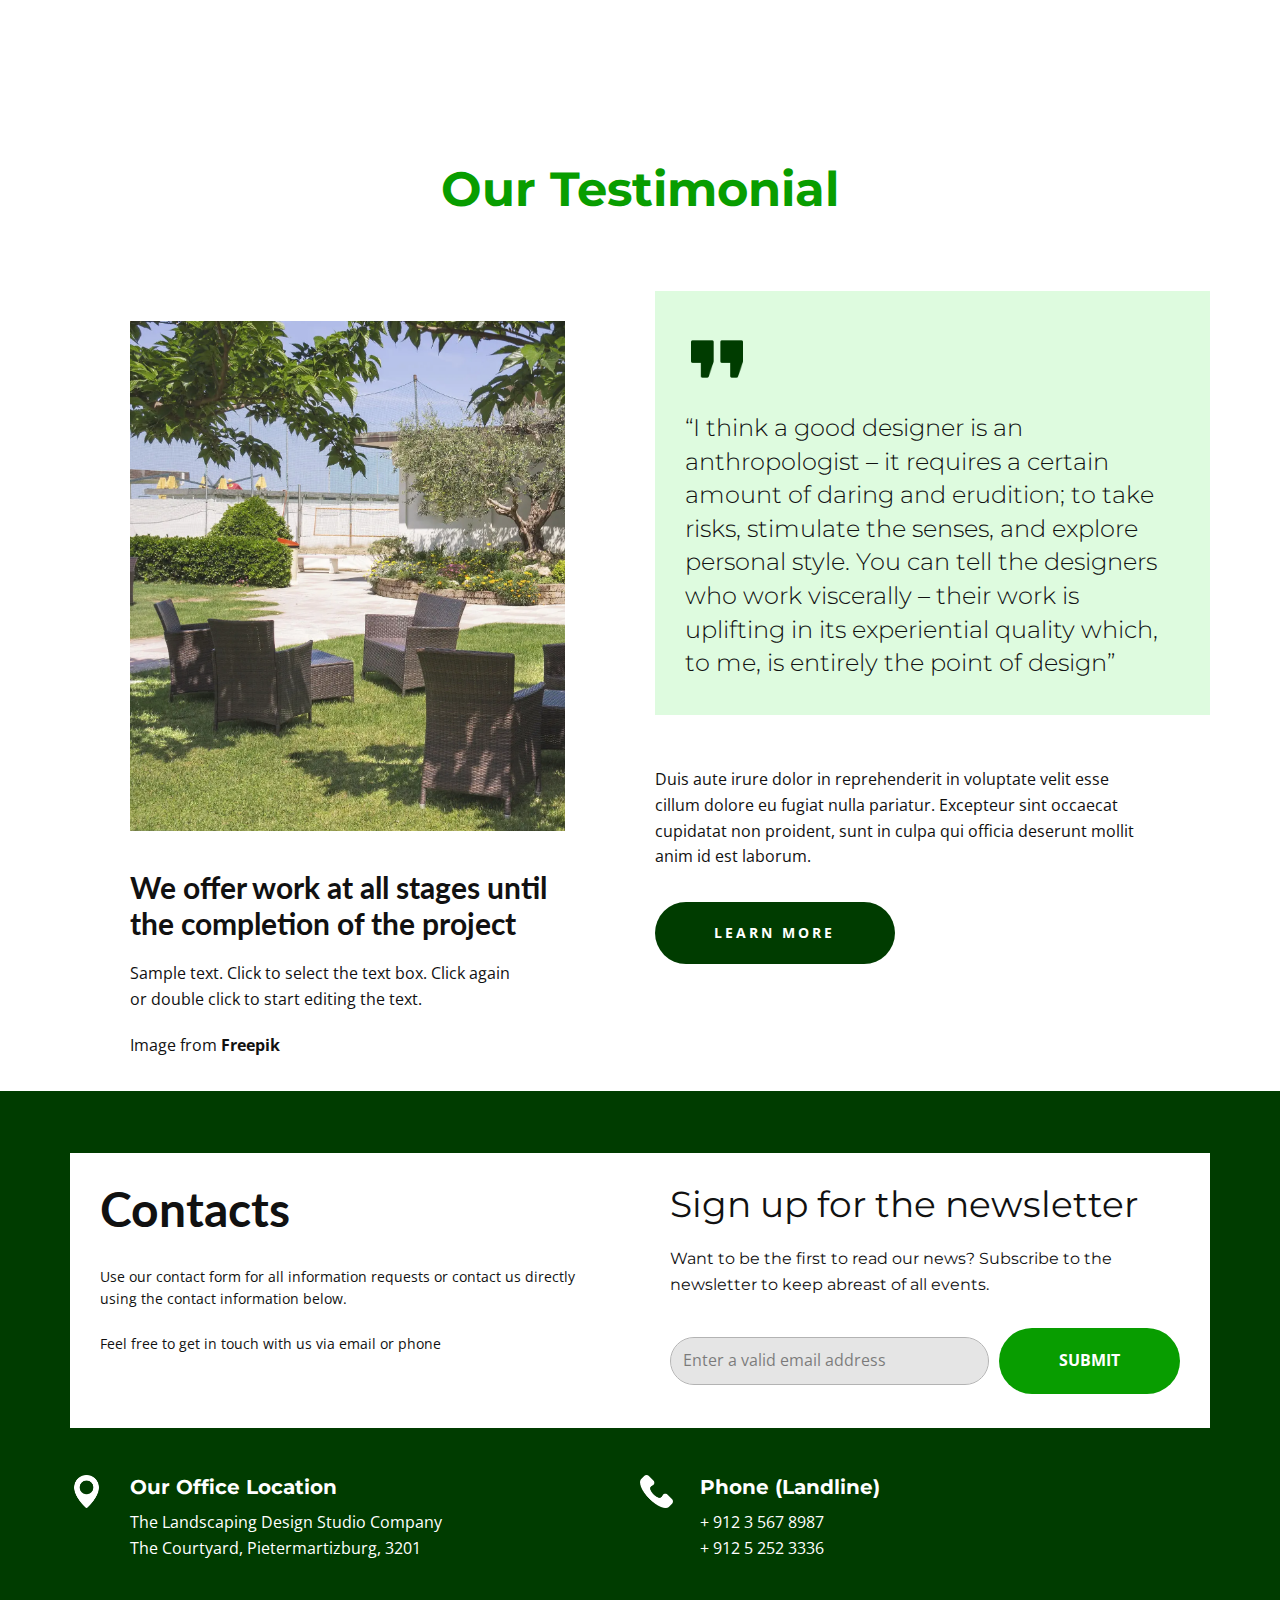
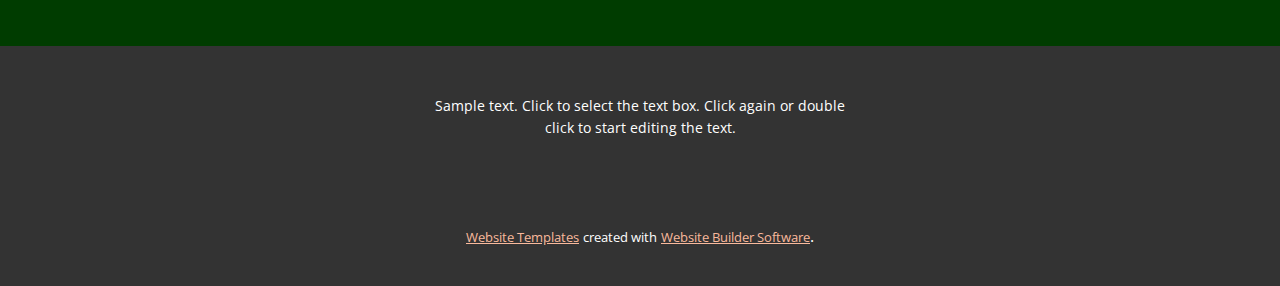
<file: Home-Page-1.html>
<!DOCTYPE html>
<html style="font-size: 16px;" lang="en"><head>
    <meta name="viewport" content="width=device-width, initial-scale=1.0">
    <meta charset="utf-8">
    <meta name="keywords" content="Extraordinary rooms with elegant, yet a rustic atmosphere, ​IT Solution Strategy Development">
    <meta name="description" content="">
    <title>Home Page 1</title>
    <link rel="stylesheet" href="nicepage.css" media="screen">
<link rel="stylesheet" href="Home-Page-1.css" media="screen">
    <script class="u-script" type="text/javascript" src="jquery-1.9.1.min.js" defer=""></script>
    <script class="u-script" type="text/javascript" src="nicepage.js" defer=""></script>
    <meta name="generator" content="Nicepage 5.19.5, nicepage.com">
    <meta name="referrer" content="origin">
    <link id="u-theme-google-font" rel="stylesheet" href="https://fonts.googleapis.com/css?family=Lato:100,100i,300,300i,400,400i,700,700i,900,900i|Open+Sans:300,300i,400,400i,500,500i,600,600i,700,700i,800,800i">
    <link id="u-page-google-font" rel="stylesheet" href="https://fonts.googleapis.com/css?family=Montserrat:100,100i,200,200i,300,300i,400,400i,500,500i,600,600i,700,700i,800,800i,900,900i">
    
    
    
    
    
    
    
    
    <script type="application/ld+json">{
		"@context": "http://schema.org",
		"@type": "Organization",
		"name": "WebSite599373garden",
		"url": "/",
		"logo": "images/default-logo.png"
}</script>
    <meta name="theme-color" content="#f05510">
    <meta property="og:title" content="Home Page 1">
    <meta property="og:description" content="">
    <meta property="og:type" content="website">
    <link rel="canonical" href="/">
  <meta data-intl-tel-input-cdn-path="intlTelInput/"></head>
  <body data-path-to-root="./" class="u-body u-xl-mode" data-lang="en"><header class="u-clearfix u-header u-header" id="sec-2b6b"><div class="u-clearfix u-sheet u-sheet-1">
        <a href="https://nicepage.site" class="u-active-none u-btn u-button-style u-hover-none u-none u-text-custom-color-1 u-btn-1"><span class="u-file-icon u-icon u-icon-1"><img src="images/3670051.png" alt=""></span>&nbsp;+1 (234) 567-8910
        </a>
        <a href="https://nicepage.com" class="u-image u-logo u-image-1">
          <img src="images/default-logo.png" class="u-logo-image u-logo-image-1">
        </a>
        <nav class="u-menu u-menu-hamburger u-offcanvas u-menu-1" data-responsive-from="XL">
          <div class="menu-collapse" style="font-size: 1rem; letter-spacing: 0px; font-weight: 700;">
            <a class="u-button-style u-custom-border u-custom-border-color u-custom-borders u-custom-left-right-menu-spacing u-custom-padding-bottom u-custom-text-color u-custom-top-bottom-menu-spacing u-nav-link u-text-active-palette-1-base u-text-black u-text-hover-palette-2-base" href="#">
              <svg class="u-svg-link" viewBox="0 0 24 24"><use xlink:href="#menu-hamburger"></use></svg>
              <svg class="u-svg-content" version="1.1" id="menu-hamburger" viewBox="0 0 16 16" x="0px" y="0px" xmlns:xlink="http://www.w3.org/1999/xlink" xmlns="http://www.w3.org/2000/svg"><g><rect y="1" width="16" height="2"></rect><rect y="7" width="16" height="2"></rect><rect y="13" width="16" height="2"></rect>
</g></svg>
            </a>
          </div>
          <div class="u-custom-menu u-nav-container">
            <ul class="u-nav u-spacing-20 u-unstyled u-nav-1"><li class="u-nav-item"><a class="u-button-style u-nav-link u-text-active-palette-1-base u-text-grey-90 u-text-hover-palette-2-base" href="#" style="padding: 10px;">Home Page</a>
</li><li class="u-nav-item"><a class="u-button-style u-nav-link u-text-active-palette-1-base u-text-grey-90 u-text-hover-palette-2-base" href="#" style="padding: 10px;">Landing</a>
</li><li class="u-nav-item"><a class="u-button-style u-nav-link u-text-active-palette-1-base u-text-grey-90 u-text-hover-palette-2-base" href="#" style="padding: 10px;">Projects</a>
</li><li class="u-nav-item"><a class="u-button-style u-nav-link u-text-active-palette-1-base u-text-grey-90 u-text-hover-palette-2-base" href="#" style="padding: 10px;">Our Team</a>
</li><li class="u-nav-item"><a class="u-button-style u-nav-link u-text-active-palette-1-base u-text-grey-90 u-text-hover-palette-2-base" href="#" style="padding: 10px;">About Us</a>
</li><li class="u-nav-item"><a class="u-button-style u-nav-link u-text-active-palette-1-base u-text-grey-90 u-text-hover-palette-2-base" href="#" style="padding: 10px;">Contact Us</a>
</li></ul>
          </div>
          <div class="u-custom-menu u-nav-container-collapse">
            <div class="u-black u-container-style u-inner-container-layout u-opacity u-opacity-95 u-sidenav">
              <div class="u-inner-container-layout u-sidenav-overflow">
                <div class="u-menu-close"></div>
                <ul class="u-align-center u-nav u-popupmenu-items u-unstyled u-nav-2"><li class="u-nav-item"><a class="u-button-style u-nav-link" href="#">Home Page</a>
</li><li class="u-nav-item"><a class="u-button-style u-nav-link" href="#">Landing</a>
</li><li class="u-nav-item"><a class="u-button-style u-nav-link" href="#">Projects</a>
</li><li class="u-nav-item"><a class="u-button-style u-nav-link" href="#">Our Team</a>
</li><li class="u-nav-item"><a class="u-button-style u-nav-link" href="#">About Us</a>
</li><li class="u-nav-item"><a class="u-button-style u-nav-link" href="#">Contact Us</a>
</li></ul>
              </div>
            </div>
            <div class="u-black u-menu-overlay u-opacity u-opacity-70"></div>
          </div>
        </nav>
      </div></header> 
    <section class="u-align-center u-clearfix u-image u-section-1" id="carousel_c0ca" data-image-width="722" data-image-height="723">
      <div class="u-clearfix u-sheet u-sheet-1">
        <h5 class="u-text u-text-default u-text-white u-text-1">GARDEN DESIGNER</h5>
        <h2 class="u-text u-text-body-alt-color u-text-2">WE ARE <b>LANDSCAPERS</b>
        </h2>
      </div>
    </section>
    <section class="u-clearfix u-container-align-left-md u-white u-section-2" id="carousel_fa5e">
      <div class="u-clearfix u-sheet u-sheet-1">
        <img src="images/pexels-torsten-dettlaff-59321.jpg" alt="" class="custom-expanded u-image u-image-default u-image-1" data-image-width="3571" data-image-height="4980" data-animation-name="customAnimationIn" data-animation-duration="1500" data-animation-delay="500">
        <div class="custom-expanded u-container-style u-group u-group-1" data-animation-name="customAnimationIn" data-animation-duration="1500" data-animation-delay="500">
          <div class="u-container-layout u-valign-top u-container-layout-1">
            <h2 class="u-text u-text-custom-color-1 u-text-1"> We believe the most beautiful spaces are those with soul.</h2>
          </div>
        </div>
        <div class="custom-expanded u-list u-list-1">
          <div class="u-repeater u-repeater-1">
            <div class="u-container-align-center u-container-style u-custom-color-1 u-list-item u-repeater-item u-list-item-1" data-animation-name="customAnimationIn" data-animation-duration="1500" data-animation-delay="500">
              <div class="u-container-layout u-similar-container u-valign-middle u-container-layout-2"><span class="u-align-center u-file-icon u-icon u-text-white u-icon-1"><img src="images/2296605-47becb90.png" alt=""></span>
                <h5 class="u-align-center u-custom-font u-font-montserrat u-text u-text-default u-text-white u-text-2">GRASSCUTTING</h5>
              </div>
            </div>
            <div class="u-container-align-center u-container-style u-custom-color-1 u-list-item u-repeater-item u-list-item-2" data-animation-name="customAnimationIn" data-animation-duration="1500" data-animation-delay="500">
              <div class="u-container-layout u-similar-container u-valign-middle u-container-layout-3"><span class="u-align-center u-file-icon u-icon u-text-white u-icon-2"><img src="images/7839355-d5265fbc.png" alt=""></span>
                <h5 class="u-align-center u-custom-font u-font-montserrat u-text u-text-default u-text-white u-text-3">IRRIGATION</h5>
              </div>
            </div>
            <div class="u-container-align-center u-container-style u-custom-color-1 u-list-item u-repeater-item u-list-item-3" data-animation-name="customAnimationIn" data-animation-duration="1500" data-animation-delay="500">
              <div class="u-container-layout u-similar-container u-valign-middle u-container-layout-4"><span class="u-align-center u-file-icon u-icon u-text-white u-icon-3"><img src="images/4426659-fcbc7afd.png" alt=""></span>
                <h5 class="u-align-center u-custom-font u-font-montserrat u-text u-text-default u-text-white u-text-4">TREE FELLING</h5>
              </div>
            </div>
            <div class="u-container-align-center u-container-style u-custom-color-1 u-list-item u-repeater-item u-list-item-4" data-animation-name="customAnimationIn" data-animation-duration="1500" data-animation-delay="500">
              <div class="u-container-layout u-similar-container u-valign-middle u-container-layout-5"><span class="u-align-center u-file-icon u-icon u-text-white u-icon-4"><img src="images/2296588-9beec407.png" alt=""></span>
                <h5 class="u-align-center u-custom-font u-font-montserrat u-text u-text-default u-text-white u-text-5">PRUNING</h5>
              </div>
            </div>
          </div>
        </div>
      </div>
    </section>
    <section class="u-align-center u-clearfix u-section-3" id="sec-c282">
      <div class="u-clearfix u-sheet u-sheet-1">
        <h2 class="u-custom-font u-font-montserrat u-text u-text-custom-color-2 u-text-default u-text-1">Why Choose Us</h2>
        <div class="custom-expanded u-expanded-width-lg u-expanded-width-md u-list u-list-1">
          <div class="u-repeater u-repeater-1">
            <div class="u-container-style u-list-item u-repeater-item">
              <div class="u-container-layout u-similar-container u-valign-bottom-sm u-valign-bottom-xs u-container-layout-1"><span class="u-custom-color-1 u-file-icon u-icon u-icon-circle u-text-white u-icon-1"><img src="images/3712221-56ee821d.png" alt=""></span>
                <div class="u-container-style u-group u-group-1">
                  <div class="u-container-layout u-valign-top u-container-layout-2">
                    <h5 class="u-text u-text-2">CERTIFIED EXPERTS</h5>
                    <p class="u-text u-text-3">Sample text. Click to select the text box. Click again or double click to start editing the text.</p>
                  </div>
                </div>
              </div>
            </div>
            <div class="u-container-style u-list-item u-repeater-item">
              <div class="u-container-layout u-similar-container u-valign-bottom-sm u-valign-bottom-xs u-container-layout-3"><span class="u-custom-color-1 u-file-icon u-icon u-icon-circle u-text-white u-icon-2"><img src="images/10552151-18954e31.png" alt=""></span>
                <div class="u-container-style u-group u-video-cover u-group-2">
                  <div class="u-container-layout u-valign-top u-container-layout-4">
                    <h5 class="u-text u-text-default u-text-4">10 YEARS OF SERVICE</h5>
                    <p class="u-text u-text-default u-text-5">Sample text. Click to select the text box. Click again or double click to start editing the text.</p>
                  </div>
                </div>
              </div>
            </div>
            <div class="u-container-style u-list-item u-repeater-item">
              <div class="u-container-layout u-similar-container u-valign-bottom-sm u-valign-bottom-xs u-container-layout-5"><span class="u-custom-color-1 u-file-icon u-icon u-icon-circle u-text-white u-icon-3"><img src="images/6490826-befdf05d.png" alt=""></span>
                <div class="u-container-style u-group u-video-cover u-group-3">
                  <div class="u-container-layout u-valign-top u-container-layout-6">
                    <h5 class="u-text u-text-default u-text-6">low-cost SERVICES</h5>
                    <p class="u-text u-text-default u-text-7">Sample text. Click to select the text box. Click again or double click to start editing the text.</p>
                  </div>
                </div>
              </div>
            </div>
            <div class="u-container-style u-list-item u-repeater-item">
              <div class="u-container-layout u-similar-container u-valign-bottom-sm u-valign-bottom-xs u-container-layout-7"><span class="u-custom-color-1 u-file-icon u-icon u-icon-circle u-text-white u-icon-4"><img src="images/8909186-9a365475.png" alt=""></span>
                <div class="u-container-style u-group u-video-cover u-group-4">
                  <div class="u-container-layout u-valign-top u-container-layout-8">
                    <h5 class="u-text u-text-default u-text-8">ECO - SERVICES</h5>
                    <p class="u-text u-text-default u-text-9">Sample text. Click to select the text box. Click again or double click to start editing the text.</p>
                  </div>
                </div>
              </div>
            </div>
          </div>
        </div>
      </div>
    </section>
    <section class="u-clearfix u-container-align-left-sm u-container-align-left-xs u-section-4" id="carousel_4652">
      <div class="u-clearfix u-sheet u-sheet-1">
        <h3 class="u-custom-font u-font-montserrat u-text u-text-custom-color-2 u-text-default u-text-1">Our Gallery</h3>
        <div class="data-layout-selected u-clearfix u-expanded-width u-gutter-20 u-layout-wrap u-layout-wrap-1">
          <div class="u-layout">
            <div class="u-layout-col">
              <div class="u-size-30">
                <div class="u-layout-row">
                  <div class="u-container-align-left u-container-style u-layout-cell u-shape-rectangle u-size-15 u-layout-cell-1" data-animation-name="customAnimationIn" data-animation-duration="1500" data-animation-delay="500">
                    <div class="u-container-layout u-valign-top u-container-layout-1">
                      <p class="u-align-left u-text u-text-default u-text-grey-40 u-text-2"> Blandit aliquam etiam erat velit scelerisque in dictum. Metus vulputate eu scelerisque felis imperdiet proin fermentum leo. Vitae aliquet nec ullamcorper sit amet risus nullam eget felis. Convallis a cras semper auctor neque vitae tempus quam. </p>
                    </div>
                  </div>
                  <div class="u-container-align-center u-container-style u-image u-layout-cell u-size-15 u-image-1" data-image-width="1280" data-image-height="1920" data-animation-name="customAnimationIn" data-animation-duration="1500" data-animation-delay="500">
                    <div class="u-container-layout u-container-layout-2"></div>
                  </div>
                  <div class="u-container-align-center u-container-style u-image u-layout-cell u-size-30 u-image-2" data-image-width="500" data-image-height="310" data-animation-name="customAnimationIn" data-animation-duration="1500" data-animation-delay="500">
                    <div class="u-container-layout u-container-layout-3"></div>
                  </div>
                </div>
              </div>
              <div class="u-size-30">
                <div class="u-layout-row">
                  <div class="u-container-align-center u-container-style u-image u-layout-cell u-size-30 u-image-3" data-image-width="1920" data-image-height="1280" data-animation-name="customAnimationIn" data-animation-duration="1000">
                    <div class="u-container-layout u-container-layout-4"></div>
                  </div>
                  <div class="u-container-align-center u-container-style u-image u-layout-cell u-size-15 u-image-4" data-image-width="3264" data-image-height="4896" data-animation-name="customAnimationIn" data-animation-duration="1500">
                    <div class="u-container-layout u-container-layout-5"></div>
                  </div>
                  <div class="u-container-align-left u-container-style u-layout-cell u-shape-rectangle u-size-15 u-layout-cell-6" data-animation-name="customAnimationIn" data-animation-duration="1500" data-animation-delay="500">
                    <div class="u-container-layout u-valign-top u-container-layout-6">
                      <p class="u-align-left u-text u-text-default u-text-grey-40 u-text-3">There are many things that make a space beautiful. Balance and proportion. Neque convallis a cras semper. Urna nec tincidunt praesent semper feugiat nibh sed pulvinar proin. Ipsum suspendisse ultrices gravida dictum fusce ut placerat orci nulla.</p>
                      <a href="https://nicepage.com" class="u-align-left u-border-2 u-border-active-palette-1-base u-border-grey-25 u-border-hover-palette-1-base u-border-no-left u-border-no-right u-border-no-top u-btn u-btn-rectangle u-button-style u-none u-text-body-color u-btn-1">More</a>
                    </div>
                  </div>
                </div>
              </div>
            </div>
          </div>
        </div>
      </div>
    </section>
    <section class="u-clearfix u-container-align-center-lg u-container-align-center-xl u-section-5" id="carousel_2fae">
      <div class="u-clearfix u-sheet u-sheet-1">
        <h2 class="u-custom-font u-font-montserrat u-text u-text-custom-color-2 u-text-default u-text-1">Our T​estimonial</h2>
        <div class="data-layout-selected u-clearfix u-expanded-width u-gutter-30 u-layout-wrap u-layout-wrap-1">
          <div class="u-gutter-0 u-layout">
            <div class="u-layout-row">
              <div class="u-size-30">
                <div class="u-layout-col">
                  <div class="u-container-style u-layout-cell u-size-60 u-layout-cell-1">
                    <div class="u-container-layout u-container-layout-1">
                      <img class="u-expanded-width u-image u-image-default u-image-1" src="images/Captureheader3.PNG" data-image-width="714" data-image-height="766">
                      <h3 class="u-text u-text-default u-text-2"> We offer work at all stages until the completion of the project</h3>
                      <p class="u-text u-text-3">Sample text. Click to select the text box. Click again or double click to start editing the text.</p>
                      <p class="u-text u-text-4">Image from <a href="https://www.freepik.com/" class="u-border-1 u-border-active-black u-border-hover-black u-border-no-left u-border-no-right u-border-no-top u-border-palette-1-base u-btn u-button-link u-button-style u-none u-text-body-color u-btn-1" target="_blank" data-animation-name="" data-animation-duration="0" data-animation-delay="0" data-animation-direction="">Freepik</a>
                      </p>
                    </div>
                  </div>
                </div>
              </div>
              <div class="u-size-30">
                <div class="u-layout-col">
                  <div class="u-align-left u-container-align-left u-container-style u-custom-color-6 u-layout-cell u-radius-10 u-shape-round u-size-30 u-layout-cell-2">
                    <div class="u-container-layout u-valign-middle u-container-layout-2"><span class="u-align-left u-custom-color-3 u-file-icon u-icon u-text-custom-color-1 u-icon-1"><img src="images/1155628-55df17c1.png" alt=""></span>
                      <h4 class="u-align-left u-text u-text-default u-text-5"> “I think a good designer is an anthropologist – it requires a certain amount of daring and erudition; to take risks, stimulate the senses, and explore personal style. You can tell the designers who work viscerally – their work is uplifting in its experiential quality which, to me, is entirely the point of design”</h4>
                    </div>
                  </div>
                  <div class="u-align-left u-container-style u-layout-cell u-size-30 u-layout-cell-3">
                    <div class="u-container-layout u-container-layout-3">
                      <p class="u-text u-text-6"> Duis aute irure dolor in reprehenderit in voluptate velit esse cillum dolore eu fugiat nulla pariatur. Excepteur sint occaecat cupidatat non proident, sunt in culpa qui officia deserunt mollit anim id est laborum.</p>
                      <a href="https://nicepage.review" class="u-active-black u-align-center u-btn u-btn-round u-button-style u-custom-color-1 u-hover-black u-radius-50 u-text-active-white u-text-hover-white u-btn-2" data-animation-name="" data-animation-duration="0" data-animation-delay="0" data-animation-direction="">Learn More</a>
                    </div>
                  </div>
                </div>
              </div>
            </div>
          </div>
        </div>
      </div>
    </section>
    <section class="u-align-center u-clearfix u-custom-color-1 u-section-6" id="carousel_4ffe">
      <div class="u-clearfix u-sheet u-valign-middle-lg u-valign-middle-md u-valign-middle-sm u-valign-middle-xl u-sheet-1">
        <div class="data-layout-selected u-clearfix u-expanded-width u-layout-wrap u-layout-wrap-1">
          <div class="u-layout">
            <div class="u-layout-row">
              <div class="u-align-left u-container-style u-layout-cell u-size-30 u-white u-layout-cell-1">
                <div class="u-container-layout u-container-layout-1">
                  <h2 class="u-text u-text-1">Contacts</h2>
                  <p class="u-text u-text-2"> Use our contact form for all information requests or contact us directly using the contact information below. <br>
                    <br>Feel free to get in touch with us via email or phone
                  </p>
                </div>
              </div>
              <div class="u-container-style u-layout-cell u-size-30 u-white u-layout-cell-2">
                <div class="u-container-layout u-container-layout-2">
                  <h4 class="u-custom-font u-font-montserrat u-text u-text-default u-text-3"> Sign up for the newsletter</h4>
                  <p class="u-custom-font u-font-montserrat u-text u-text-default u-text-4"> Want to be the first to read our news? Subscribe to the newsletter to keep abreast of all events.</p>
                  <div class="u-expanded-width u-form u-form-1">
                    <form action="https://forms.nicepagesrv.com/v2/form/process" class="u-clearfix u-form-horizontal u-form-spacing-10 u-inner-form" source="email" name="form" style="padding: 0px;">
                      <div class="u-form-email u-form-group u-label-none">
                        <label for="email-6564" class="u-label">Email</label>
                        <input type="email" placeholder="Enter a valid email address" id="email-6564" name="email" class="u-grey-10 u-input u-input-rectangle u-radius-50" required="" wfd-id="id1249">
                      </div>
                      <div class="u-align-left u-form-group u-form-submit u-label-none">
                        <a href="#" class="u-active-palette-5-base u-btn u-btn-round u-btn-submit u-button-style u-custom-color-2 u-hover-palette-5-base u-radius-50 u-btn-1">Submit</a>
                        <input type="submit" value="submit" class="u-form-control-hidden" wfd-id="id1250">
                      </div>
                      <div class="u-form-send-message u-form-send-success"> Thank you! Your message has been sent. </div>
                      <div class="u-form-send-error u-form-send-message"> Unable to send your message. Please fix errors then try again. </div>
                      <input type="hidden" value="" name="recaptchaResponse" wfd-id="id1251">
                      <input type="hidden" name="formServices" value="720ced76-94ac-1ce3-8a76-06b9a056f722">
                    </form>
                  </div>
                </div>
              </div>
            </div>
          </div>
        </div>
        <div class="u-expanded-width u-list u-list-1">
          <div class="u-repeater u-repeater-1">
            <div class="u-align-left u-container-style u-list-item u-repeater-item">
              <div class="u-container-layout u-similar-container u-container-layout-3"><span class="u-file-icon u-icon u-text-white u-icon-1"><img src="images/3179068-30b3e966.png" alt=""></span>
                <h6 class="u-custom-font u-font-montserrat u-text u-text-5"> Our Office Location</h6>
                <p class="u-text u-text-6"> The Landscaping Design Studio Company<br>The Courtyard, Pietermartizburg, 3201 
                </p>
              </div>
            </div>
            <div class="u-align-left u-container-style u-list-item u-repeater-item">
              <div class="u-container-layout u-similar-container u-container-layout-4"><span class="u-file-icon u-icon u-text-white u-icon-2"><img src="images/ce131fa2-9b26-4c33-a9f7-aff3357242a7-39fea02a.png" alt=""></span>
                <h6 class="u-custom-font u-font-montserrat u-text u-text-7"> Phone (Landline)</h6>
                <p class="u-text u-text-8">+ 912 3 567 8987<br>+ 912 5 252 3336
                </p>
              </div>
            </div>
          </div>
        </div>
      </div>
    </section>
    
    
    
    <footer class="u-align-center u-clearfix u-footer u-grey-80 u-footer" id="sec-a2a9"><div class="u-clearfix u-sheet u-sheet-1">
        <p class="u-small-text u-text u-text-variant u-text-1">Sample text. Click to select the text box. Click again or double click to start editing the text.</p>
      </div></footer>
    <section class="u-backlink u-clearfix u-grey-80">
      <a class="u-link" href="https://nicepage.com/website-templates" target="_blank">
        <span>Website Templates</span>
      </a>
      <p class="u-text">
        <span>created with</span>
      </p>
      <a class="u-link" href="" target="_blank">
        <span>Website Builder Software</span>
      </a>. 
    </section>
  
</body></html>
</file>
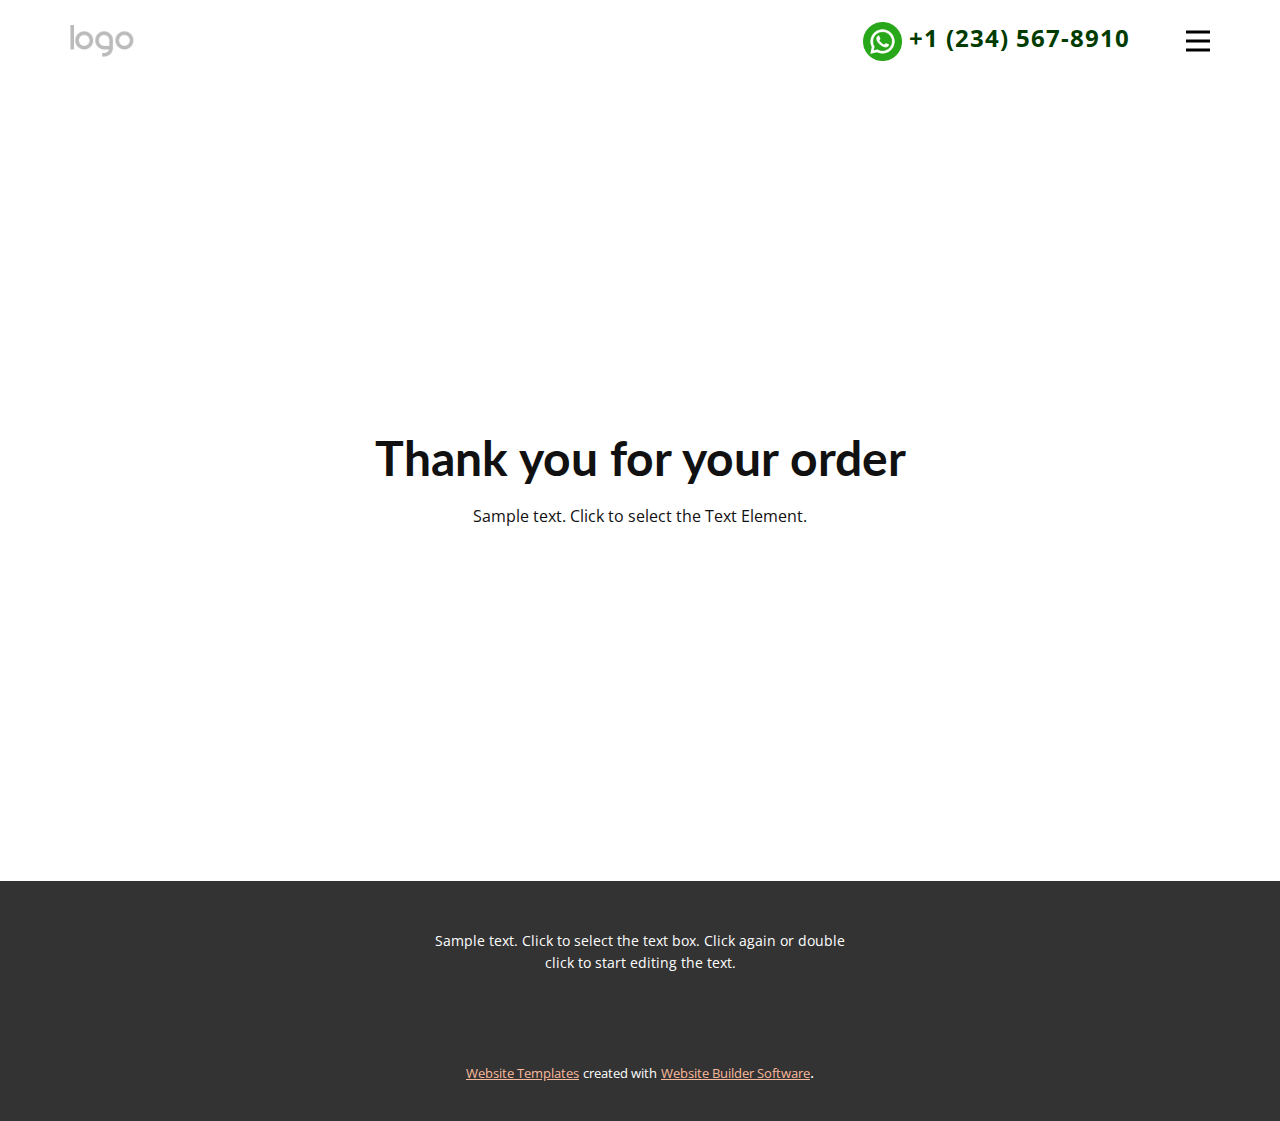
<file: thank-you-page.html>
<!DOCTYPE html>
<html style="font-size: 16px;" lang="en"><head>
    <meta name="viewport" content="width=device-width, initial-scale=1.0">
    <meta charset="utf-8">
    <meta name="keywords" content="Thank you for your order">
    <meta name="description" content="">
    <title>Thank You Template</title>
    <link rel="stylesheet" href="nicepage.css" media="screen">
<link rel="stylesheet" href="Thank-You-Template.css" media="screen">
    <script class="u-script" type="text/javascript" src="jquery-1.9.1.min.js" defer=""></script>
    <script class="u-script" type="text/javascript" src="nicepage.js" defer=""></script>
    <meta name="generator" content="Nicepage 5.19.5, nicepage.com">
    <link id="u-theme-google-font" rel="stylesheet" href="https://fonts.googleapis.com/css?family=Lato:100,100i,300,300i,400,400i,700,700i,900,900i|Open+Sans:300,300i,400,400i,500,500i,600,600i,700,700i,800,800i">
    
    
    
    <script type="application/ld+json">{
		"@context": "http://schema.org",
		"@type": "Organization",
		"name": "WebSite599373garden",
		"logo": "images/default-logo.png"
}</script>
    <meta name="theme-color" content="#f05510">
    <meta property="og:title" content="Thank You Template">
    <meta property="og:description" content="">
    <meta property="og:type" content="website">
  <meta data-intl-tel-input-cdn-path="intlTelInput/"></head>
  <body data-path-to-root="./" class="u-body u-xl-mode" data-lang="en"><header class="u-clearfix u-header u-header" id="sec-2b6b"><div class="u-clearfix u-sheet u-sheet-1">
        <a href="https://nicepage.site" class="u-active-none u-btn u-button-style u-hover-none u-none u-text-custom-color-1 u-btn-1"><span class="u-file-icon u-icon u-icon-1"><img src="images/3670051.png" alt=""></span>&nbsp;+1 (234) 567-8910
        </a>
        <a href="https://nicepage.com" class="u-image u-logo u-image-1">
          <img src="images/default-logo.png" class="u-logo-image u-logo-image-1">
        </a>
        <nav class="u-menu u-menu-hamburger u-offcanvas u-menu-1" data-responsive-from="XL">
          <div class="menu-collapse" style="font-size: 1rem; letter-spacing: 0px; font-weight: 700;">
            <a class="u-button-style u-custom-border u-custom-border-color u-custom-borders u-custom-left-right-menu-spacing u-custom-padding-bottom u-custom-text-color u-custom-top-bottom-menu-spacing u-nav-link u-text-active-palette-1-base u-text-black u-text-hover-palette-2-base" href="#">
              <svg class="u-svg-link" viewBox="0 0 24 24"><use xlink:href="#menu-hamburger"></use></svg>
              <svg class="u-svg-content" version="1.1" id="menu-hamburger" viewBox="0 0 16 16" x="0px" y="0px" xmlns:xlink="http://www.w3.org/1999/xlink" xmlns="http://www.w3.org/2000/svg"><g><rect y="1" width="16" height="2"></rect><rect y="7" width="16" height="2"></rect><rect y="13" width="16" height="2"></rect>
</g></svg>
            </a>
          </div>
          <div class="u-custom-menu u-nav-container">
            <ul class="u-nav u-spacing-20 u-unstyled u-nav-1"><li class="u-nav-item"><a class="u-button-style u-nav-link u-text-active-palette-1-base u-text-grey-90 u-text-hover-palette-2-base" href="#" style="padding: 10px;">Home Page</a>
</li><li class="u-nav-item"><a class="u-button-style u-nav-link u-text-active-palette-1-base u-text-grey-90 u-text-hover-palette-2-base" href="#" style="padding: 10px;">Landing</a>
</li><li class="u-nav-item"><a class="u-button-style u-nav-link u-text-active-palette-1-base u-text-grey-90 u-text-hover-palette-2-base" href="#" style="padding: 10px;">Projects</a>
</li><li class="u-nav-item"><a class="u-button-style u-nav-link u-text-active-palette-1-base u-text-grey-90 u-text-hover-palette-2-base" href="#" style="padding: 10px;">Our Team</a>
</li><li class="u-nav-item"><a class="u-button-style u-nav-link u-text-active-palette-1-base u-text-grey-90 u-text-hover-palette-2-base" href="#" style="padding: 10px;">About Us</a>
</li><li class="u-nav-item"><a class="u-button-style u-nav-link u-text-active-palette-1-base u-text-grey-90 u-text-hover-palette-2-base" href="#" style="padding: 10px;">Contact Us</a>
</li></ul>
          </div>
          <div class="u-custom-menu u-nav-container-collapse">
            <div class="u-black u-container-style u-inner-container-layout u-opacity u-opacity-95 u-sidenav">
              <div class="u-inner-container-layout u-sidenav-overflow">
                <div class="u-menu-close"></div>
                <ul class="u-align-center u-nav u-popupmenu-items u-unstyled u-nav-2"><li class="u-nav-item"><a class="u-button-style u-nav-link" href="#">Home Page</a>
</li><li class="u-nav-item"><a class="u-button-style u-nav-link" href="#">Landing</a>
</li><li class="u-nav-item"><a class="u-button-style u-nav-link" href="#">Projects</a>
</li><li class="u-nav-item"><a class="u-button-style u-nav-link" href="#">Our Team</a>
</li><li class="u-nav-item"><a class="u-button-style u-nav-link" href="#">About Us</a>
</li><li class="u-nav-item"><a class="u-button-style u-nav-link" href="#">Contact Us</a>
</li></ul>
              </div>
            </div>
            <div class="u-black u-menu-overlay u-opacity u-opacity-70"></div>
          </div>
        </nav>
      </div></header>
    <section class="u-align-center u-clearfix u-container-align-center u-section-1" id="sec-5730">
      <div class="u-clearfix u-sheet u-valign-middle u-sheet-1">
        <h2 class="u-align-center u-text u-text-default u-text-1"> Thank you for your order</h2>
        <p class="u-align-center u-text u-text-default u-text-2">Sample text. Click to select the Text Element.</p>
      </div>
    </section>
    
    
    
    <footer class="u-align-center u-clearfix u-footer u-grey-80 u-footer" id="sec-a2a9"><div class="u-clearfix u-sheet u-sheet-1">
        <p class="u-small-text u-text u-text-variant u-text-1">Sample text. Click to select the text box. Click again or double click to start editing the text.</p>
      </div></footer>
    <section class="u-backlink u-clearfix u-grey-80">
      <a class="u-link" href="https://nicepage.com/website-templates" target="_blank">
        <span>Website Templates</span>
      </a>
      <p class="u-text">
        <span>created with</span>
      </p>
      <a class="u-link" href="" target="_blank">
        <span>Website Builder Software</span>
      </a>. 
    </section>
  
</body></html>
</file>
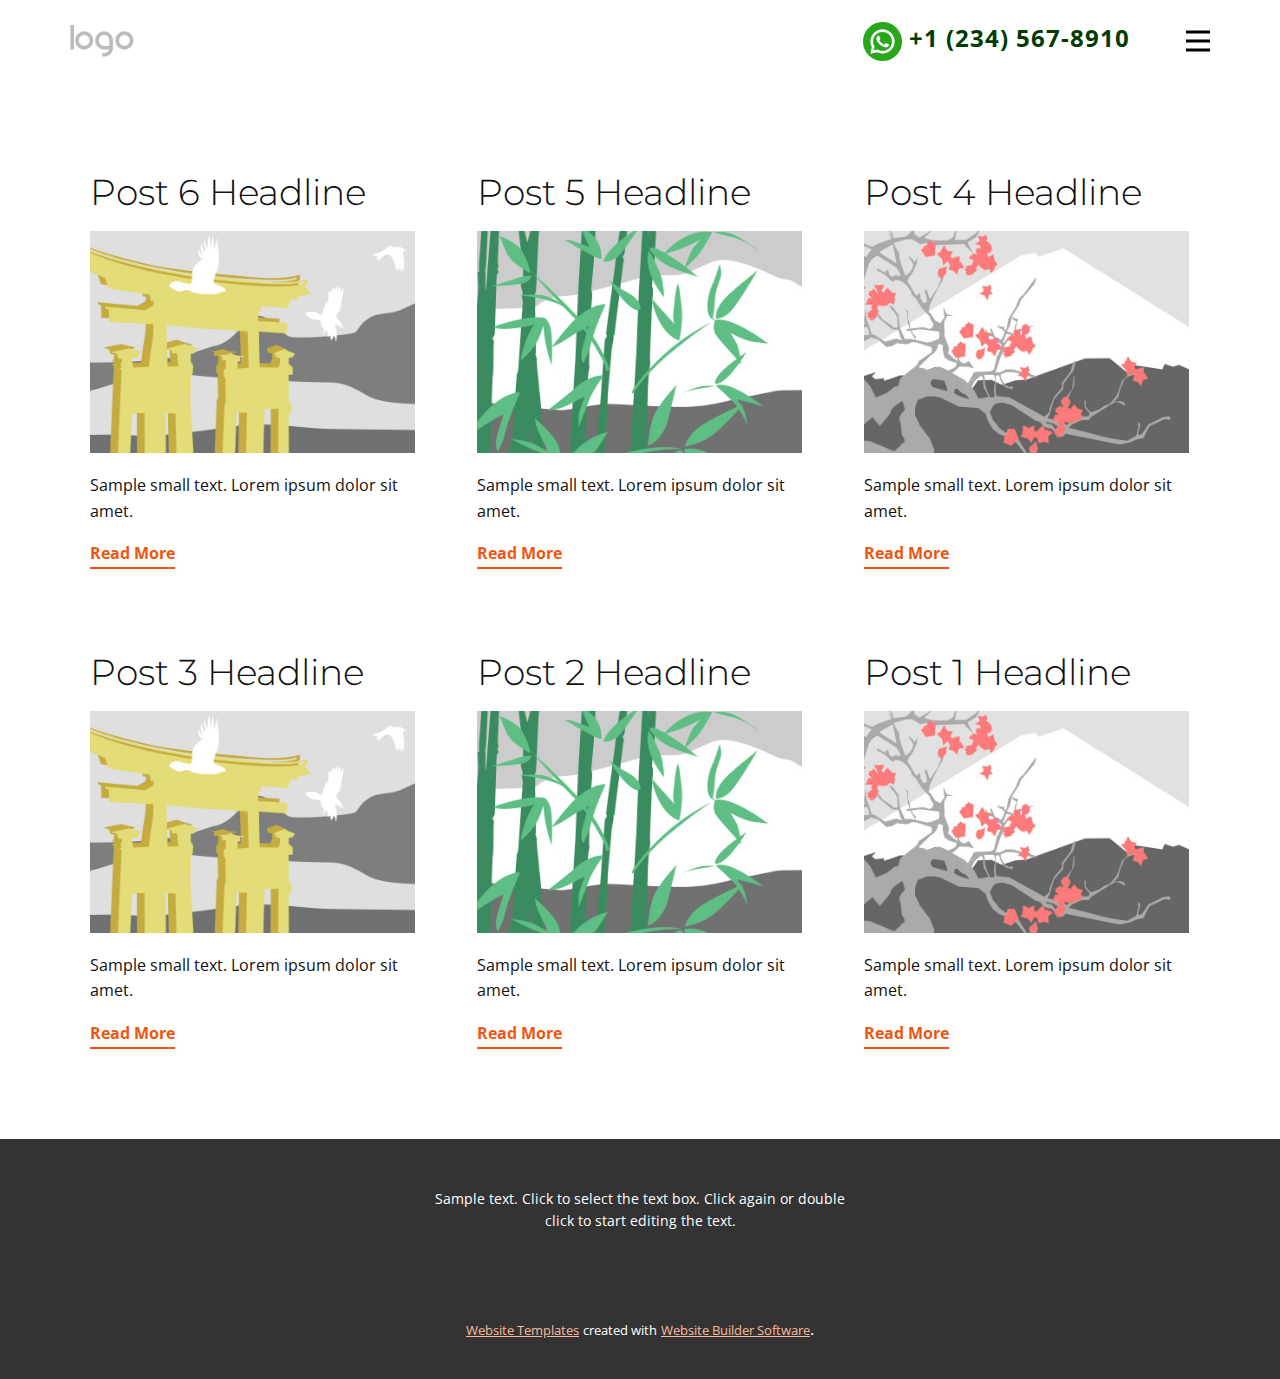
<file: blog/blog.html>
<!DOCTYPE html>
<html style="font-size: 16px;" lang="en"><head>
    <meta name="viewport" content="width=device-width, initial-scale=1.0">
    <meta charset="utf-8">
    <meta name="keywords" content="">
    <meta name="description" content="">
    <title>Blog</title>
    <link rel="stylesheet" href="../nicepage.css" media="screen">
<link rel="stylesheet" href="../Blog-Template.css" media="screen">
    <script class="u-script" type="text/javascript" src="../jquery-1.9.1.min.js" defer=""></script>
    <script class="u-script" type="text/javascript" src="../nicepage.js" defer=""></script>
    <meta name="generator" content="Nicepage 5.19.5, nicepage.com">
    <link id="u-theme-google-font" rel="stylesheet" href="https://fonts.googleapis.com/css?family=Lato:100,100i,300,300i,400,400i,700,700i,900,900i|Open+Sans:300,300i,400,400i,500,500i,600,600i,700,700i,800,800i">
    <link id="u-page-google-font" rel="stylesheet" href="https://fonts.googleapis.com/css?family=Montserrat:100,100i,200,200i,300,300i,400,400i,500,500i,600,600i,700,700i,800,800i,900,900i">
    
    
    
    <script type="application/ld+json">{
		"@context": "http://schema.org",
		"@type": "Organization",
		"name": "WebSite599373garden",
		"logo": "images/default-logo.png"
}</script>
    <meta name="theme-color" content="#f05510">
  <meta data-intl-tel-input-cdn-path="intlTelInput/"></head>
  <body data-path-to-root="./" class="u-body u-xl-mode" data-lang="en"><header class="u-clearfix u-header u-header" id="sec-2b6b"><div class="u-clearfix u-sheet u-sheet-1">
        <a href="https://nicepage.site" class="u-active-none u-btn u-button-style u-hover-none u-none u-text-custom-color-1 u-btn-1"><span class="u-file-icon u-icon u-icon-1"><img src="../images/3670051.png" alt=""></span>&nbsp;+1 (234) 567-8910
        </a>
        <a href="https://nicepage.com" class="u-image u-logo u-image-1">
          <img src="../images/default-logo.png" class="u-logo-image u-logo-image-1">
        </a>
        <nav class="u-menu u-menu-hamburger u-offcanvas u-menu-1" data-responsive-from="XL">
          <div class="menu-collapse" style="font-size: 1rem; letter-spacing: 0px; font-weight: 700;">
            <a class="u-button-style u-custom-border u-custom-border-color u-custom-borders u-custom-left-right-menu-spacing u-custom-padding-bottom u-custom-text-color u-custom-top-bottom-menu-spacing u-nav-link u-text-active-palette-1-base u-text-black u-text-hover-palette-2-base" href="#">
              <svg class="u-svg-link" viewBox="0 0 24 24"><use xlink:href="#menu-hamburger"></use></svg>
              <svg class="u-svg-content" version="1.1" id="menu-hamburger" viewBox="0 0 16 16" x="0px" y="0px" xmlns:xlink="http://www.w3.org/1999/xlink" xmlns="http://www.w3.org/2000/svg"><g><rect y="1" width="16" height="2"></rect><rect y="7" width="16" height="2"></rect><rect y="13" width="16" height="2"></rect>
</g></svg>
            </a>
          </div>
          <div class="u-custom-menu u-nav-container">
            <ul class="u-nav u-spacing-20 u-unstyled u-nav-1"><li class="u-nav-item"><a class="u-button-style u-nav-link u-text-active-palette-1-base u-text-grey-90 u-text-hover-palette-2-base" href="#" style="padding: 10px;">Home Page</a>
</li><li class="u-nav-item"><a class="u-button-style u-nav-link u-text-active-palette-1-base u-text-grey-90 u-text-hover-palette-2-base" href="#" style="padding: 10px;">Landing</a>
</li><li class="u-nav-item"><a class="u-button-style u-nav-link u-text-active-palette-1-base u-text-grey-90 u-text-hover-palette-2-base" href="#" style="padding: 10px;">Projects</a>
</li><li class="u-nav-item"><a class="u-button-style u-nav-link u-text-active-palette-1-base u-text-grey-90 u-text-hover-palette-2-base" href="#" style="padding: 10px;">Our Team</a>
</li><li class="u-nav-item"><a class="u-button-style u-nav-link u-text-active-palette-1-base u-text-grey-90 u-text-hover-palette-2-base" href="#" style="padding: 10px;">About Us</a>
</li><li class="u-nav-item"><a class="u-button-style u-nav-link u-text-active-palette-1-base u-text-grey-90 u-text-hover-palette-2-base" href="#" style="padding: 10px;">Contact Us</a>
</li></ul>
          </div>
          <div class="u-custom-menu u-nav-container-collapse">
            <div class="u-black u-container-style u-inner-container-layout u-opacity u-opacity-95 u-sidenav">
              <div class="u-inner-container-layout u-sidenav-overflow">
                <div class="u-menu-close"></div>
                <ul class="u-align-center u-nav u-popupmenu-items u-unstyled u-nav-2"><li class="u-nav-item"><a class="u-button-style u-nav-link" href="#">Home Page</a>
</li><li class="u-nav-item"><a class="u-button-style u-nav-link" href="#">Landing</a>
</li><li class="u-nav-item"><a class="u-button-style u-nav-link" href="#">Projects</a>
</li><li class="u-nav-item"><a class="u-button-style u-nav-link" href="#">Our Team</a>
</li><li class="u-nav-item"><a class="u-button-style u-nav-link" href="#">About Us</a>
</li><li class="u-nav-item"><a class="u-button-style u-nav-link" href="#">Contact Us</a>
</li></ul>
              </div>
            </div>
            <div class="u-black u-menu-overlay u-opacity u-opacity-70"></div>
          </div>
        </nav>
      </div></header>
    <section class="u-clearfix u-section-1" id="sec-93f3">
      <div class="u-clearfix u-sheet u-valign-middle u-sheet-1"><!--blog--><!--blog_options_json--><!--{"type":"Recent","source":"","tags":"","count":""}--><!--/blog_options_json-->
        <div class="u-blog u-expanded-width u-repeater u-repeater-1"><!--blog_post-->
          <div class="u-blog-post u-container-style u-repeater-item u-white u-repeater-item-1">
            <div class="u-container-layout u-similar-container u-valign-top u-container-layout-1"><!--blog_post_header-->
              <h4 class="u-blog-control u-text u-text-1">
                <a class="u-post-header-link" href="../blog/post-5.html">Post 6 Headline</a>
              </h4><!--/blog_post_header--><!--blog_post_image-->
              <a class="u-post-header-link" href="../blog/post-5.html"><img alt="" class="u-blog-control u-expanded-width u-image u-image-default u-image-1" src="../images/8ad73f3c.jpeg"></a><!--/blog_post_image--><!--blog_post_content-->
              <div class="u-blog-control u-post-content u-text u-text-2 fr-view">Sample small text. Lorem ipsum dolor sit amet.</div><!--/blog_post_content--><!--blog_post_readmore-->
              <a href="../blog/post-5.html" class="u-blog-control u-border-2 u-border-palette-1-base u-btn u-btn-rectangle u-button-style u-none u-btn-1"><!--blog_post_readmore_content--><!--options_json--><!--{"content":"","defaultValue":"Read More"}--><!--/options_json-->Read More<!--/blog_post_readmore_content--></a><!--/blog_post_readmore-->
            </div>
          </div><div class="u-blog-post u-container-style u-repeater-item u-video-cover u-white">
            <div class="u-container-layout u-similar-container u-valign-top u-container-layout-2"><!--blog_post_header-->
              <h4 class="u-blog-control u-text u-text-3">
                <a class="u-post-header-link" href="../blog/post-4.html">Post 5 Headline</a>
              </h4><!--/blog_post_header--><!--blog_post_image-->
              <a class="u-post-header-link" href="../blog/post-4.html"><img alt="" class="u-blog-control u-expanded-width u-image u-image-default u-image-2" src="../images/68f64b9d.jpeg"></a><!--/blog_post_image--><!--blog_post_content-->
              <div class="u-blog-control u-post-content u-text u-text-4 fr-view">Sample small text. Lorem ipsum dolor sit amet.</div><!--/blog_post_content--><!--blog_post_readmore-->
              <a href="../blog/post-4.html" class="u-blog-control u-border-2 u-border-palette-1-base u-btn u-btn-rectangle u-button-style u-none u-btn-2"><!--blog_post_readmore_content--><!--options_json--><!--{"content":"","defaultValue":"Read More"}--><!--/options_json-->Read More<!--/blog_post_readmore_content--></a><!--/blog_post_readmore-->
            </div>
          </div><div class="u-blog-post u-container-style u-repeater-item u-video-cover u-white">
            <div class="u-container-layout u-similar-container u-valign-top u-container-layout-3"><!--blog_post_header-->
              <h4 class="u-blog-control u-text u-text-5">
                <a class="u-post-header-link" href="../blog/post-3.html">Post 4 Headline</a>
              </h4><!--/blog_post_header--><!--blog_post_image-->
              <a class="u-post-header-link" href="../blog/post-3.html"><img alt="" class="u-blog-control u-expanded-width u-image u-image-default u-image-3" src="../images/0fd3416c.jpeg"></a><!--/blog_post_image--><!--blog_post_content-->
              <div class="u-blog-control u-post-content u-text u-text-6 fr-view">Sample small text. Lorem ipsum dolor sit amet.</div><!--/blog_post_content--><!--blog_post_readmore-->
              <a href="../blog/post-3.html" class="u-blog-control u-border-2 u-border-palette-1-base u-btn u-btn-rectangle u-button-style u-none u-btn-3"><!--blog_post_readmore_content--><!--options_json--><!--{"content":"","defaultValue":"Read More"}--><!--/options_json-->Read More<!--/blog_post_readmore_content--></a><!--/blog_post_readmore-->
            </div>
          </div><div class="u-blog-post u-container-style u-repeater-item u-white u-repeater-item-1">
            <div class="u-container-layout u-similar-container u-valign-top u-container-layout-1"><!--blog_post_header-->
              <h4 class="u-blog-control u-text u-text-1">
                <a class="u-post-header-link" href="../blog/post-2.html">Post 3 Headline</a>
              </h4><!--/blog_post_header--><!--blog_post_image-->
              <a class="u-post-header-link" href="../blog/post-2.html"><img alt="" class="u-blog-control u-expanded-width u-image u-image-default u-image-1" src="../images/8ad73f3c.jpeg"></a><!--/blog_post_image--><!--blog_post_content-->
              <div class="u-blog-control u-post-content u-text u-text-2 fr-view">Sample small text. Lorem ipsum dolor sit amet.</div><!--/blog_post_content--><!--blog_post_readmore-->
              <a href="../blog/post-2.html" class="u-blog-control u-border-2 u-border-palette-1-base u-btn u-btn-rectangle u-button-style u-none u-btn-1"><!--blog_post_readmore_content--><!--options_json--><!--{"content":"","defaultValue":"Read More"}--><!--/options_json-->Read More<!--/blog_post_readmore_content--></a><!--/blog_post_readmore-->
            </div>
          </div><div class="u-blog-post u-container-style u-repeater-item u-video-cover u-white">
            <div class="u-container-layout u-similar-container u-valign-top u-container-layout-2"><!--blog_post_header-->
              <h4 class="u-blog-control u-text u-text-3">
                <a class="u-post-header-link" href="../blog/post-1.html">Post 2 Headline</a>
              </h4><!--/blog_post_header--><!--blog_post_image-->
              <a class="u-post-header-link" href="../blog/post-1.html"><img alt="" class="u-blog-control u-expanded-width u-image u-image-default u-image-2" src="../images/68f64b9d.jpeg"></a><!--/blog_post_image--><!--blog_post_content-->
              <div class="u-blog-control u-post-content u-text u-text-4 fr-view">Sample small text. Lorem ipsum dolor sit amet.</div><!--/blog_post_content--><!--blog_post_readmore-->
              <a href="../blog/post-1.html" class="u-blog-control u-border-2 u-border-palette-1-base u-btn u-btn-rectangle u-button-style u-none u-btn-2"><!--blog_post_readmore_content--><!--options_json--><!--{"content":"","defaultValue":"Read More"}--><!--/options_json-->Read More<!--/blog_post_readmore_content--></a><!--/blog_post_readmore-->
            </div>
          </div><div class="u-blog-post u-container-style u-repeater-item u-video-cover u-white">
            <div class="u-container-layout u-similar-container u-valign-top u-container-layout-3"><!--blog_post_header-->
              <h4 class="u-blog-control u-text u-text-5">
                <a class="u-post-header-link" href="../blog/post.html">Post 1 Headline</a>
              </h4><!--/blog_post_header--><!--blog_post_image-->
              <a class="u-post-header-link" href="../blog/post.html"><img alt="" class="u-blog-control u-expanded-width u-image u-image-default u-image-3" src="../images/0fd3416c.jpeg"></a><!--/blog_post_image--><!--blog_post_content-->
              <div class="u-blog-control u-post-content u-text u-text-6 fr-view">Sample small text. Lorem ipsum dolor sit amet.</div><!--/blog_post_content--><!--blog_post_readmore-->
              <a href="../blog/post.html" class="u-blog-control u-border-2 u-border-palette-1-base u-btn u-btn-rectangle u-button-style u-none u-btn-3"><!--blog_post_readmore_content--><!--options_json--><!--{"content":"","defaultValue":"Read More"}--><!--/options_json-->Read More<!--/blog_post_readmore_content--></a><!--/blog_post_readmore-->
            </div>
          </div><!--/blog_post--><!--blog_post-->
          <!--/blog_post--><!--blog_post-->
          <!--/blog_post-->
        </div><!--/blog-->
      </div>
    </section>
    
    
    
    <footer class="u-align-center u-clearfix u-footer u-grey-80 u-footer" id="sec-a2a9"><div class="u-clearfix u-sheet u-sheet-1">
        <p class="u-small-text u-text u-text-variant u-text-1">Sample text. Click to select the text box. Click again or double click to start editing the text.</p>
      </div></footer>
    <section class="u-backlink u-clearfix u-grey-80">
      <a class="u-link" href="https://nicepage.com/website-templates" target="_blank">
        <span>Website Templates</span>
      </a>
      <p class="u-text">
        <span>created with</span>
      </p>
      <a class="u-link" href="" target="_blank">
        <span>Website Builder Software</span>
      </a>. 
    </section>
  
</body></html>
</file>
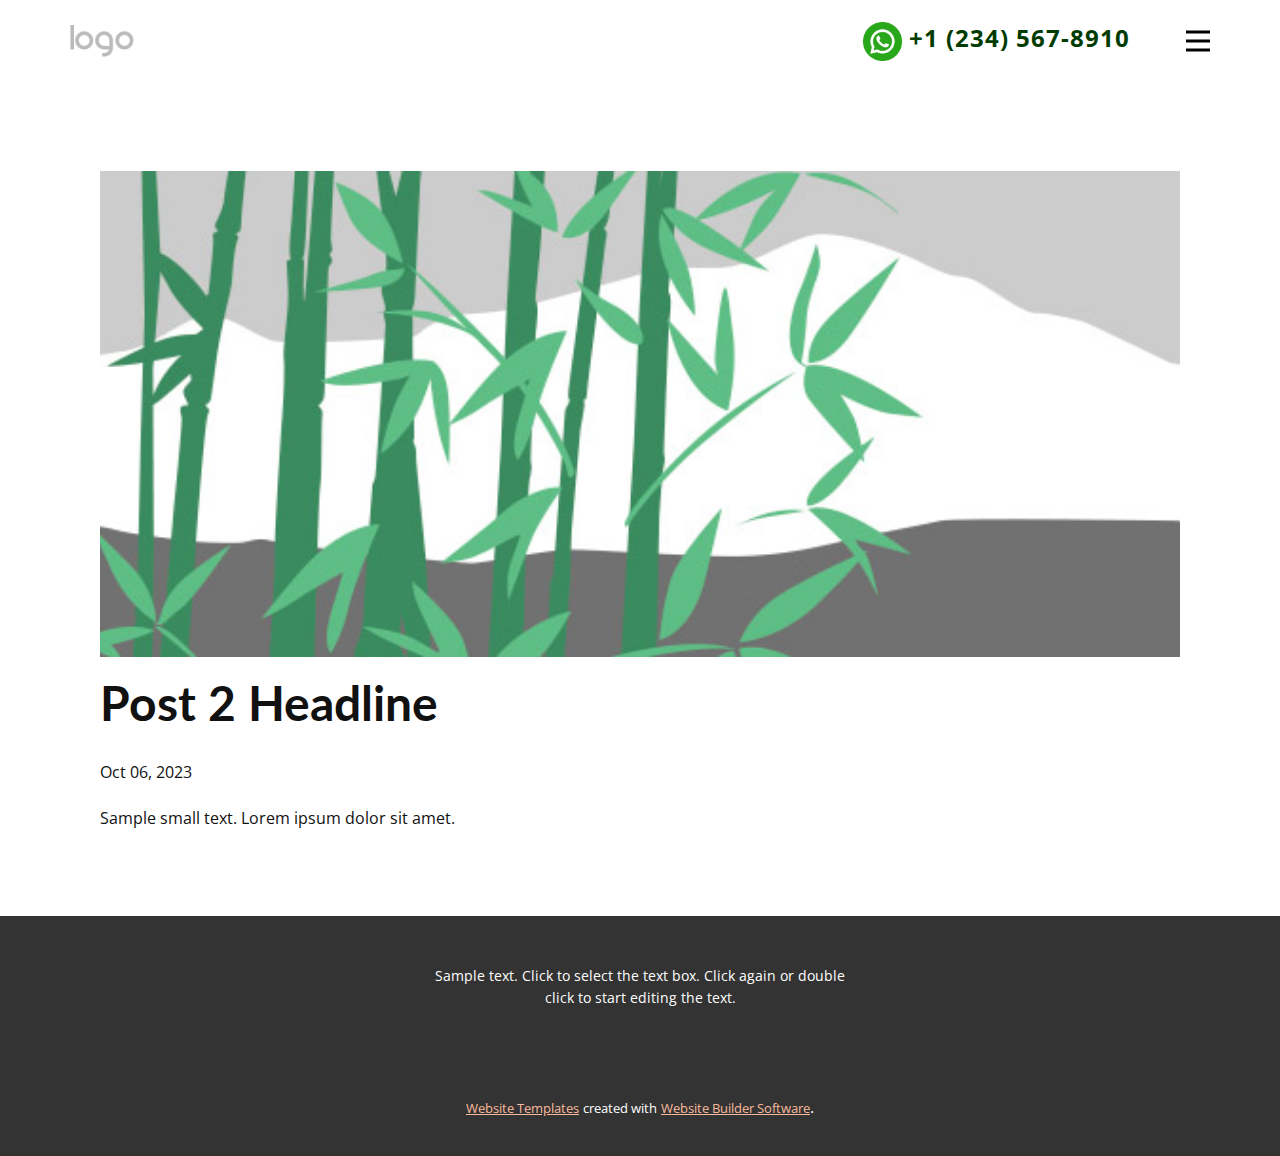
<file: blog/post-1.html>
<!DOCTYPE html>
<html style="font-size: 16px;" lang="en"><head>
    <meta name="viewport" content="width=device-width, initial-scale=1.0">
    <meta charset="utf-8">
    <meta name="keywords" content="Post 1 Headline">
    <meta name="description" content="">
    <title>Post 2 Headline</title>
    <link rel="stylesheet" href="../nicepage.css" media="screen">
<link rel="stylesheet" href="../Post-Template.css" media="screen">
    <script class="u-script" type="text/javascript" src="../jquery-1.9.1.min.js" defer=""></script>
    <script class="u-script" type="text/javascript" src="../nicepage.js" defer=""></script>
    <meta name="generator" content="Nicepage 5.19.5, nicepage.com">
    <link id="u-theme-google-font" rel="stylesheet" href="https://fonts.googleapis.com/css?family=Lato:100,100i,300,300i,400,400i,700,700i,900,900i|Open+Sans:300,300i,400,400i,500,500i,600,600i,700,700i,800,800i">
    
    
    
    <script type="application/ld+json">{
		"@context": "http://schema.org",
		"@type": "Organization",
		"name": "WebSite599373garden",
		"logo": "images/default-logo.png"
}</script>
    <meta name="theme-color" content="#f05510">
  <meta data-intl-tel-input-cdn-path="intlTelInput/"></head>
  <body data-path-to-root="./" class="u-body u-xl-mode" data-lang="en"><header class="u-clearfix u-header u-header" id="sec-2b6b"><div class="u-clearfix u-sheet u-sheet-1">
        <a href="https://nicepage.site" class="u-active-none u-btn u-button-style u-hover-none u-none u-text-custom-color-1 u-btn-1"><span class="u-file-icon u-icon u-icon-1"><img src="../images/3670051.png" alt=""></span>&nbsp;+1 (234) 567-8910
        </a>
        <a href="https://nicepage.com" class="u-image u-logo u-image-1">
          <img src="../images/default-logo.png" class="u-logo-image u-logo-image-1">
        </a>
        <nav class="u-menu u-menu-hamburger u-offcanvas u-menu-1" data-responsive-from="XL">
          <div class="menu-collapse" style="font-size: 1rem; letter-spacing: 0px; font-weight: 700;">
            <a class="u-button-style u-custom-border u-custom-border-color u-custom-borders u-custom-left-right-menu-spacing u-custom-padding-bottom u-custom-text-color u-custom-top-bottom-menu-spacing u-nav-link u-text-active-palette-1-base u-text-black u-text-hover-palette-2-base" href="#">
              <svg class="u-svg-link" viewBox="0 0 24 24"><use xlink:href="#menu-hamburger"></use></svg>
              <svg class="u-svg-content" version="1.1" id="menu-hamburger" viewBox="0 0 16 16" x="0px" y="0px" xmlns:xlink="http://www.w3.org/1999/xlink" xmlns="http://www.w3.org/2000/svg"><g><rect y="1" width="16" height="2"></rect><rect y="7" width="16" height="2"></rect><rect y="13" width="16" height="2"></rect>
</g></svg>
            </a>
          </div>
          <div class="u-custom-menu u-nav-container">
            <ul class="u-nav u-spacing-20 u-unstyled u-nav-1"><li class="u-nav-item"><a class="u-button-style u-nav-link u-text-active-palette-1-base u-text-grey-90 u-text-hover-palette-2-base" href="#" style="padding: 10px;">Home Page</a>
</li><li class="u-nav-item"><a class="u-button-style u-nav-link u-text-active-palette-1-base u-text-grey-90 u-text-hover-palette-2-base" href="#" style="padding: 10px;">Landing</a>
</li><li class="u-nav-item"><a class="u-button-style u-nav-link u-text-active-palette-1-base u-text-grey-90 u-text-hover-palette-2-base" href="#" style="padding: 10px;">Projects</a>
</li><li class="u-nav-item"><a class="u-button-style u-nav-link u-text-active-palette-1-base u-text-grey-90 u-text-hover-palette-2-base" href="#" style="padding: 10px;">Our Team</a>
</li><li class="u-nav-item"><a class="u-button-style u-nav-link u-text-active-palette-1-base u-text-grey-90 u-text-hover-palette-2-base" href="#" style="padding: 10px;">About Us</a>
</li><li class="u-nav-item"><a class="u-button-style u-nav-link u-text-active-palette-1-base u-text-grey-90 u-text-hover-palette-2-base" href="#" style="padding: 10px;">Contact Us</a>
</li></ul>
          </div>
          <div class="u-custom-menu u-nav-container-collapse">
            <div class="u-black u-container-style u-inner-container-layout u-opacity u-opacity-95 u-sidenav">
              <div class="u-inner-container-layout u-sidenav-overflow">
                <div class="u-menu-close"></div>
                <ul class="u-align-center u-nav u-popupmenu-items u-unstyled u-nav-2"><li class="u-nav-item"><a class="u-button-style u-nav-link" href="#">Home Page</a>
</li><li class="u-nav-item"><a class="u-button-style u-nav-link" href="#">Landing</a>
</li><li class="u-nav-item"><a class="u-button-style u-nav-link" href="#">Projects</a>
</li><li class="u-nav-item"><a class="u-button-style u-nav-link" href="#">Our Team</a>
</li><li class="u-nav-item"><a class="u-button-style u-nav-link" href="#">About Us</a>
</li><li class="u-nav-item"><a class="u-button-style u-nav-link" href="#">Contact Us</a>
</li></ul>
              </div>
            </div>
            <div class="u-black u-menu-overlay u-opacity u-opacity-70"></div>
          </div>
        </nav>
      </div></header>
    <section class="u-align-center u-clearfix u-section-1" id="sec-bc73">
      <div class="u-clearfix u-sheet u-valign-middle-md u-valign-middle-sm u-valign-middle-xs u-sheet-1"><!--post_details--><!--post_details_options_json--><!--{"source":""}--><!--/post_details_options_json--><!--blog_post-->
        <div class="u-container-style u-expanded-width u-post-details u-post-details-1">
          <div class="u-container-layout u-valign-middle u-container-layout-1"><!--blog_post_image-->
            <img alt="" class="u-blog-control u-expanded-width u-image u-image-default u-image-1" src="../images/68f64b9d.jpeg"><!--/blog_post_image--><!--blog_post_header-->
            <h2 class="u-blog-control u-text u-text-1">Post 2 Headline</h2><!--/blog_post_header--><!--blog_post_metadata-->
            <div class="u-blog-control u-metadata u-metadata-1"><!--blog_post_metadata_date-->
              <span class="u-meta-date u-meta-icon">Oct 06, 2023</span><!--/blog_post_metadata_date--><!--blog_post_metadata_category-->
              <!--/blog_post_metadata_category--><!--blog_post_metadata_comments-->
              <!--/blog_post_metadata_comments-->
            </div><!--/blog_post_metadata--><!--blog_post_content-->
            <div class="u-align-justify u-blog-control u-post-content u-text u-text-2 fr-view">
  Sample small text. Lorem ipsum dolor sit amet.
  </div><!--/blog_post_content-->
          </div>
        </div><!--/blog_post--><!--/post_details-->
      </div>
    </section>
    
    
    
    <footer class="u-align-center u-clearfix u-footer u-grey-80 u-footer" id="sec-a2a9"><div class="u-clearfix u-sheet u-sheet-1">
        <p class="u-small-text u-text u-text-variant u-text-1">Sample text. Click to select the text box. Click again or double click to start editing the text.</p>
      </div></footer>
    <section class="u-backlink u-clearfix u-grey-80">
      <a class="u-link" href="https://nicepage.com/website-templates" target="_blank">
        <span>Website Templates</span>
      </a>
      <p class="u-text">
        <span>created with</span>
      </p>
      <a class="u-link" href="" target="_blank">
        <span>Website Builder Software</span>
      </a>. 
    </section>
  
</body></html>
</file>
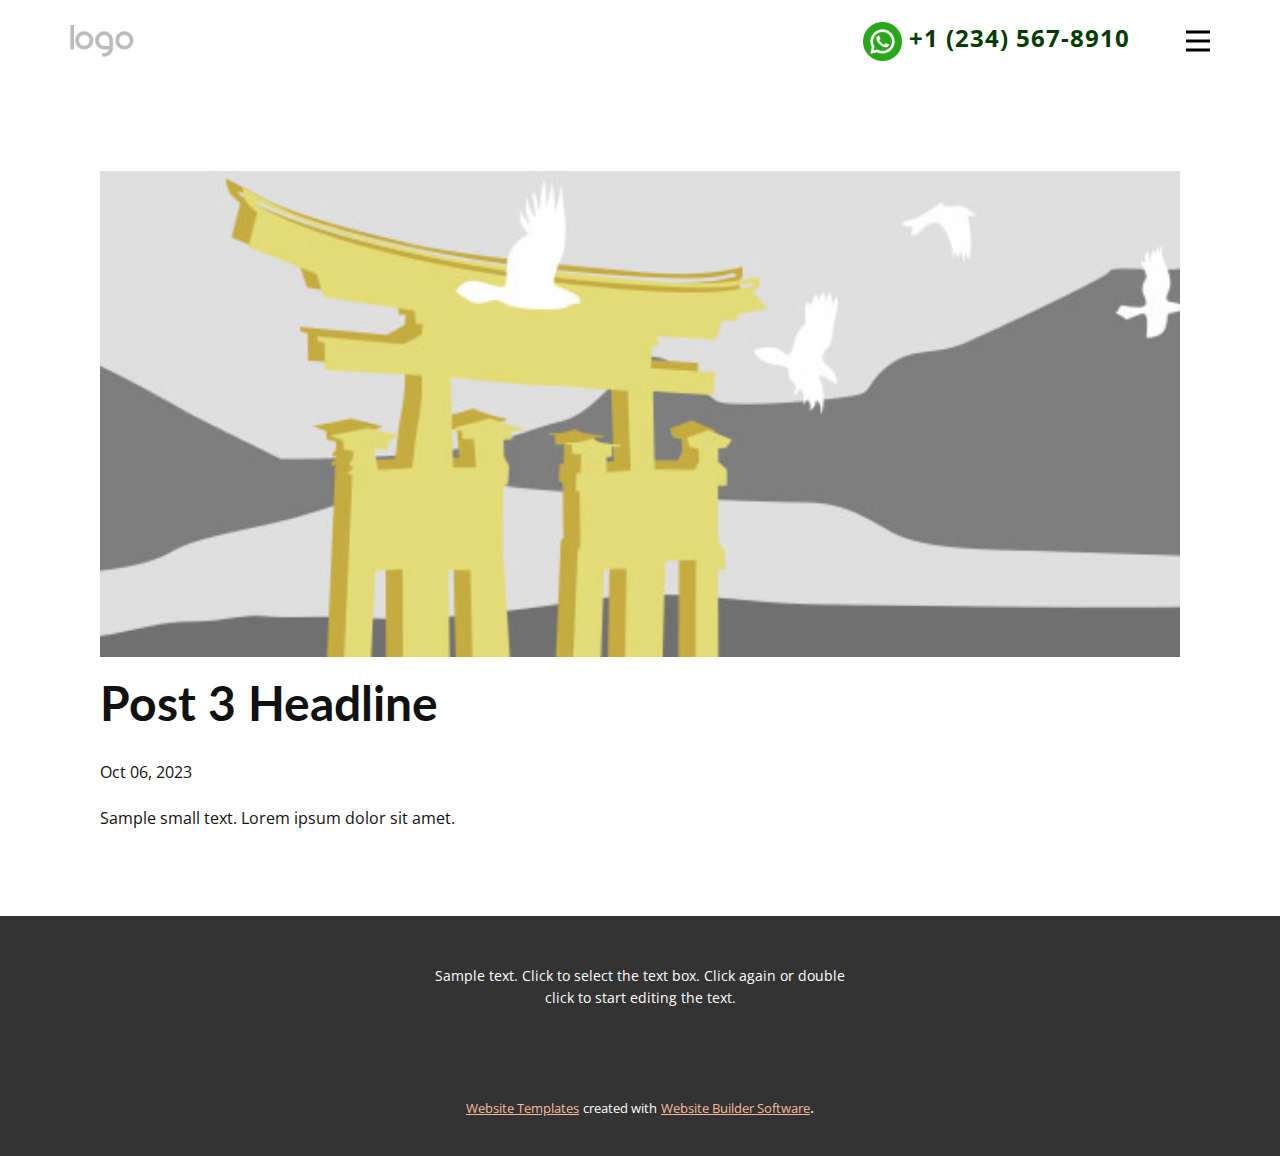
<file: blog/post-2.html>
<!DOCTYPE html>
<html style="font-size: 16px;" lang="en"><head>
    <meta name="viewport" content="width=device-width, initial-scale=1.0">
    <meta charset="utf-8">
    <meta name="keywords" content="Post 1 Headline">
    <meta name="description" content="">
    <title>Post 3 Headline</title>
    <link rel="stylesheet" href="../nicepage.css" media="screen">
<link rel="stylesheet" href="../Post-Template.css" media="screen">
    <script class="u-script" type="text/javascript" src="../jquery-1.9.1.min.js" defer=""></script>
    <script class="u-script" type="text/javascript" src="../nicepage.js" defer=""></script>
    <meta name="generator" content="Nicepage 5.19.5, nicepage.com">
    <link id="u-theme-google-font" rel="stylesheet" href="https://fonts.googleapis.com/css?family=Lato:100,100i,300,300i,400,400i,700,700i,900,900i|Open+Sans:300,300i,400,400i,500,500i,600,600i,700,700i,800,800i">
    
    
    
    <script type="application/ld+json">{
		"@context": "http://schema.org",
		"@type": "Organization",
		"name": "WebSite599373garden",
		"logo": "images/default-logo.png"
}</script>
    <meta name="theme-color" content="#f05510">
  <meta data-intl-tel-input-cdn-path="intlTelInput/"></head>
  <body data-path-to-root="./" class="u-body u-xl-mode" data-lang="en"><header class="u-clearfix u-header u-header" id="sec-2b6b"><div class="u-clearfix u-sheet u-sheet-1">
        <a href="https://nicepage.site" class="u-active-none u-btn u-button-style u-hover-none u-none u-text-custom-color-1 u-btn-1"><span class="u-file-icon u-icon u-icon-1"><img src="../images/3670051.png" alt=""></span>&nbsp;+1 (234) 567-8910
        </a>
        <a href="https://nicepage.com" class="u-image u-logo u-image-1">
          <img src="../images/default-logo.png" class="u-logo-image u-logo-image-1">
        </a>
        <nav class="u-menu u-menu-hamburger u-offcanvas u-menu-1" data-responsive-from="XL">
          <div class="menu-collapse" style="font-size: 1rem; letter-spacing: 0px; font-weight: 700;">
            <a class="u-button-style u-custom-border u-custom-border-color u-custom-borders u-custom-left-right-menu-spacing u-custom-padding-bottom u-custom-text-color u-custom-top-bottom-menu-spacing u-nav-link u-text-active-palette-1-base u-text-black u-text-hover-palette-2-base" href="#">
              <svg class="u-svg-link" viewBox="0 0 24 24"><use xlink:href="#menu-hamburger"></use></svg>
              <svg class="u-svg-content" version="1.1" id="menu-hamburger" viewBox="0 0 16 16" x="0px" y="0px" xmlns:xlink="http://www.w3.org/1999/xlink" xmlns="http://www.w3.org/2000/svg"><g><rect y="1" width="16" height="2"></rect><rect y="7" width="16" height="2"></rect><rect y="13" width="16" height="2"></rect>
</g></svg>
            </a>
          </div>
          <div class="u-custom-menu u-nav-container">
            <ul class="u-nav u-spacing-20 u-unstyled u-nav-1"><li class="u-nav-item"><a class="u-button-style u-nav-link u-text-active-palette-1-base u-text-grey-90 u-text-hover-palette-2-base" href="#" style="padding: 10px;">Home Page</a>
</li><li class="u-nav-item"><a class="u-button-style u-nav-link u-text-active-palette-1-base u-text-grey-90 u-text-hover-palette-2-base" href="#" style="padding: 10px;">Landing</a>
</li><li class="u-nav-item"><a class="u-button-style u-nav-link u-text-active-palette-1-base u-text-grey-90 u-text-hover-palette-2-base" href="#" style="padding: 10px;">Projects</a>
</li><li class="u-nav-item"><a class="u-button-style u-nav-link u-text-active-palette-1-base u-text-grey-90 u-text-hover-palette-2-base" href="#" style="padding: 10px;">Our Team</a>
</li><li class="u-nav-item"><a class="u-button-style u-nav-link u-text-active-palette-1-base u-text-grey-90 u-text-hover-palette-2-base" href="#" style="padding: 10px;">About Us</a>
</li><li class="u-nav-item"><a class="u-button-style u-nav-link u-text-active-palette-1-base u-text-grey-90 u-text-hover-palette-2-base" href="#" style="padding: 10px;">Contact Us</a>
</li></ul>
          </div>
          <div class="u-custom-menu u-nav-container-collapse">
            <div class="u-black u-container-style u-inner-container-layout u-opacity u-opacity-95 u-sidenav">
              <div class="u-inner-container-layout u-sidenav-overflow">
                <div class="u-menu-close"></div>
                <ul class="u-align-center u-nav u-popupmenu-items u-unstyled u-nav-2"><li class="u-nav-item"><a class="u-button-style u-nav-link" href="#">Home Page</a>
</li><li class="u-nav-item"><a class="u-button-style u-nav-link" href="#">Landing</a>
</li><li class="u-nav-item"><a class="u-button-style u-nav-link" href="#">Projects</a>
</li><li class="u-nav-item"><a class="u-button-style u-nav-link" href="#">Our Team</a>
</li><li class="u-nav-item"><a class="u-button-style u-nav-link" href="#">About Us</a>
</li><li class="u-nav-item"><a class="u-button-style u-nav-link" href="#">Contact Us</a>
</li></ul>
              </div>
            </div>
            <div class="u-black u-menu-overlay u-opacity u-opacity-70"></div>
          </div>
        </nav>
      </div></header>
    <section class="u-align-center u-clearfix u-section-1" id="sec-bc73">
      <div class="u-clearfix u-sheet u-valign-middle-md u-valign-middle-sm u-valign-middle-xs u-sheet-1"><!--post_details--><!--post_details_options_json--><!--{"source":""}--><!--/post_details_options_json--><!--blog_post-->
        <div class="u-container-style u-expanded-width u-post-details u-post-details-1">
          <div class="u-container-layout u-valign-middle u-container-layout-1"><!--blog_post_image-->
            <img alt="" class="u-blog-control u-expanded-width u-image u-image-default u-image-1" src="../images/8ad73f3c.jpeg"><!--/blog_post_image--><!--blog_post_header-->
            <h2 class="u-blog-control u-text u-text-1">Post 3 Headline</h2><!--/blog_post_header--><!--blog_post_metadata-->
            <div class="u-blog-control u-metadata u-metadata-1"><!--blog_post_metadata_date-->
              <span class="u-meta-date u-meta-icon">Oct 06, 2023</span><!--/blog_post_metadata_date--><!--blog_post_metadata_category-->
              <!--/blog_post_metadata_category--><!--blog_post_metadata_comments-->
              <!--/blog_post_metadata_comments-->
            </div><!--/blog_post_metadata--><!--blog_post_content-->
            <div class="u-align-justify u-blog-control u-post-content u-text u-text-2 fr-view">
  Sample small text. Lorem ipsum dolor sit amet.
  </div><!--/blog_post_content-->
          </div>
        </div><!--/blog_post--><!--/post_details-->
      </div>
    </section>
    
    
    
    <footer class="u-align-center u-clearfix u-footer u-grey-80 u-footer" id="sec-a2a9"><div class="u-clearfix u-sheet u-sheet-1">
        <p class="u-small-text u-text u-text-variant u-text-1">Sample text. Click to select the text box. Click again or double click to start editing the text.</p>
      </div></footer>
    <section class="u-backlink u-clearfix u-grey-80">
      <a class="u-link" href="https://nicepage.com/website-templates" target="_blank">
        <span>Website Templates</span>
      </a>
      <p class="u-text">
        <span>created with</span>
      </p>
      <a class="u-link" href="" target="_blank">
        <span>Website Builder Software</span>
      </a>. 
    </section>
  
</body></html>
</file>
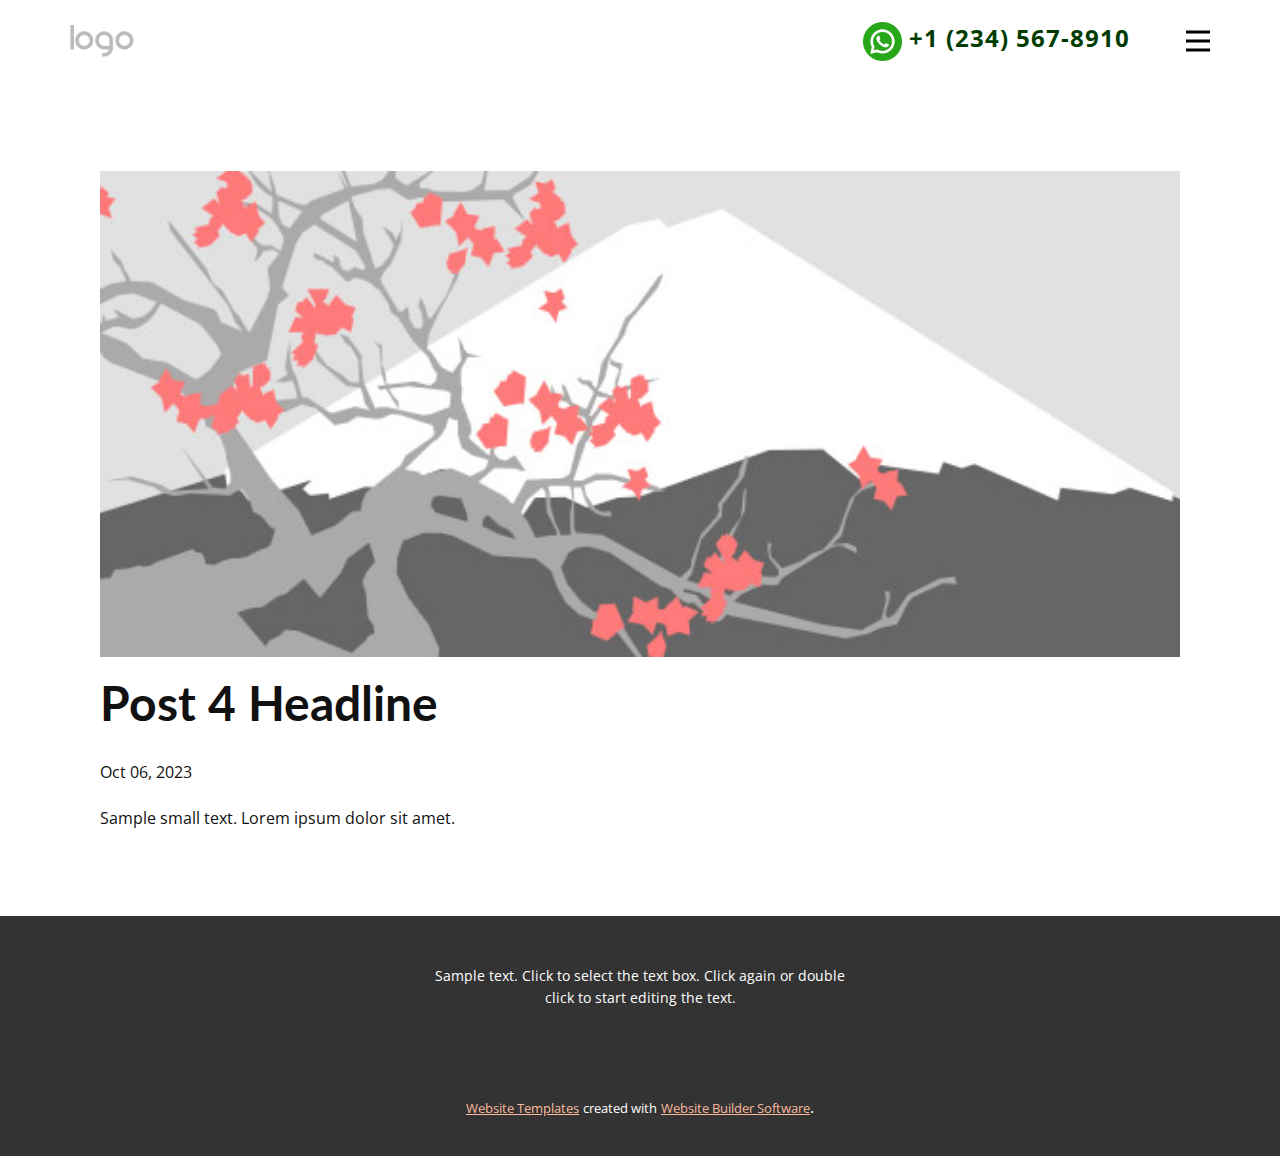
<file: blog/post-3.html>
<!DOCTYPE html>
<html style="font-size: 16px;" lang="en"><head>
    <meta name="viewport" content="width=device-width, initial-scale=1.0">
    <meta charset="utf-8">
    <meta name="keywords" content="Post 1 Headline">
    <meta name="description" content="">
    <title>Post 4 Headline</title>
    <link rel="stylesheet" href="../nicepage.css" media="screen">
<link rel="stylesheet" href="../Post-Template.css" media="screen">
    <script class="u-script" type="text/javascript" src="../jquery-1.9.1.min.js" defer=""></script>
    <script class="u-script" type="text/javascript" src="../nicepage.js" defer=""></script>
    <meta name="generator" content="Nicepage 5.19.5, nicepage.com">
    <link id="u-theme-google-font" rel="stylesheet" href="https://fonts.googleapis.com/css?family=Lato:100,100i,300,300i,400,400i,700,700i,900,900i|Open+Sans:300,300i,400,400i,500,500i,600,600i,700,700i,800,800i">
    
    
    
    <script type="application/ld+json">{
		"@context": "http://schema.org",
		"@type": "Organization",
		"name": "WebSite599373garden",
		"logo": "images/default-logo.png"
}</script>
    <meta name="theme-color" content="#f05510">
  <meta data-intl-tel-input-cdn-path="intlTelInput/"></head>
  <body data-path-to-root="./" class="u-body u-xl-mode" data-lang="en"><header class="u-clearfix u-header u-header" id="sec-2b6b"><div class="u-clearfix u-sheet u-sheet-1">
        <a href="https://nicepage.site" class="u-active-none u-btn u-button-style u-hover-none u-none u-text-custom-color-1 u-btn-1"><span class="u-file-icon u-icon u-icon-1"><img src="../images/3670051.png" alt=""></span>&nbsp;+1 (234) 567-8910
        </a>
        <a href="https://nicepage.com" class="u-image u-logo u-image-1">
          <img src="../images/default-logo.png" class="u-logo-image u-logo-image-1">
        </a>
        <nav class="u-menu u-menu-hamburger u-offcanvas u-menu-1" data-responsive-from="XL">
          <div class="menu-collapse" style="font-size: 1rem; letter-spacing: 0px; font-weight: 700;">
            <a class="u-button-style u-custom-border u-custom-border-color u-custom-borders u-custom-left-right-menu-spacing u-custom-padding-bottom u-custom-text-color u-custom-top-bottom-menu-spacing u-nav-link u-text-active-palette-1-base u-text-black u-text-hover-palette-2-base" href="#">
              <svg class="u-svg-link" viewBox="0 0 24 24"><use xlink:href="#menu-hamburger"></use></svg>
              <svg class="u-svg-content" version="1.1" id="menu-hamburger" viewBox="0 0 16 16" x="0px" y="0px" xmlns:xlink="http://www.w3.org/1999/xlink" xmlns="http://www.w3.org/2000/svg"><g><rect y="1" width="16" height="2"></rect><rect y="7" width="16" height="2"></rect><rect y="13" width="16" height="2"></rect>
</g></svg>
            </a>
          </div>
          <div class="u-custom-menu u-nav-container">
            <ul class="u-nav u-spacing-20 u-unstyled u-nav-1"><li class="u-nav-item"><a class="u-button-style u-nav-link u-text-active-palette-1-base u-text-grey-90 u-text-hover-palette-2-base" href="#" style="padding: 10px;">Home Page</a>
</li><li class="u-nav-item"><a class="u-button-style u-nav-link u-text-active-palette-1-base u-text-grey-90 u-text-hover-palette-2-base" href="#" style="padding: 10px;">Landing</a>
</li><li class="u-nav-item"><a class="u-button-style u-nav-link u-text-active-palette-1-base u-text-grey-90 u-text-hover-palette-2-base" href="#" style="padding: 10px;">Projects</a>
</li><li class="u-nav-item"><a class="u-button-style u-nav-link u-text-active-palette-1-base u-text-grey-90 u-text-hover-palette-2-base" href="#" style="padding: 10px;">Our Team</a>
</li><li class="u-nav-item"><a class="u-button-style u-nav-link u-text-active-palette-1-base u-text-grey-90 u-text-hover-palette-2-base" href="#" style="padding: 10px;">About Us</a>
</li><li class="u-nav-item"><a class="u-button-style u-nav-link u-text-active-palette-1-base u-text-grey-90 u-text-hover-palette-2-base" href="#" style="padding: 10px;">Contact Us</a>
</li></ul>
          </div>
          <div class="u-custom-menu u-nav-container-collapse">
            <div class="u-black u-container-style u-inner-container-layout u-opacity u-opacity-95 u-sidenav">
              <div class="u-inner-container-layout u-sidenav-overflow">
                <div class="u-menu-close"></div>
                <ul class="u-align-center u-nav u-popupmenu-items u-unstyled u-nav-2"><li class="u-nav-item"><a class="u-button-style u-nav-link" href="#">Home Page</a>
</li><li class="u-nav-item"><a class="u-button-style u-nav-link" href="#">Landing</a>
</li><li class="u-nav-item"><a class="u-button-style u-nav-link" href="#">Projects</a>
</li><li class="u-nav-item"><a class="u-button-style u-nav-link" href="#">Our Team</a>
</li><li class="u-nav-item"><a class="u-button-style u-nav-link" href="#">About Us</a>
</li><li class="u-nav-item"><a class="u-button-style u-nav-link" href="#">Contact Us</a>
</li></ul>
              </div>
            </div>
            <div class="u-black u-menu-overlay u-opacity u-opacity-70"></div>
          </div>
        </nav>
      </div></header>
    <section class="u-align-center u-clearfix u-section-1" id="sec-bc73">
      <div class="u-clearfix u-sheet u-valign-middle-md u-valign-middle-sm u-valign-middle-xs u-sheet-1"><!--post_details--><!--post_details_options_json--><!--{"source":""}--><!--/post_details_options_json--><!--blog_post-->
        <div class="u-container-style u-expanded-width u-post-details u-post-details-1">
          <div class="u-container-layout u-valign-middle u-container-layout-1"><!--blog_post_image-->
            <img alt="" class="u-blog-control u-expanded-width u-image u-image-default u-image-1" src="../images/0fd3416c.jpeg"><!--/blog_post_image--><!--blog_post_header-->
            <h2 class="u-blog-control u-text u-text-1">Post 4 Headline</h2><!--/blog_post_header--><!--blog_post_metadata-->
            <div class="u-blog-control u-metadata u-metadata-1"><!--blog_post_metadata_date-->
              <span class="u-meta-date u-meta-icon">Oct 06, 2023</span><!--/blog_post_metadata_date--><!--blog_post_metadata_category-->
              <!--/blog_post_metadata_category--><!--blog_post_metadata_comments-->
              <!--/blog_post_metadata_comments-->
            </div><!--/blog_post_metadata--><!--blog_post_content-->
            <div class="u-align-justify u-blog-control u-post-content u-text u-text-2 fr-view">
  Sample small text. Lorem ipsum dolor sit amet.
  </div><!--/blog_post_content-->
          </div>
        </div><!--/blog_post--><!--/post_details-->
      </div>
    </section>
    
    
    
    <footer class="u-align-center u-clearfix u-footer u-grey-80 u-footer" id="sec-a2a9"><div class="u-clearfix u-sheet u-sheet-1">
        <p class="u-small-text u-text u-text-variant u-text-1">Sample text. Click to select the text box. Click again or double click to start editing the text.</p>
      </div></footer>
    <section class="u-backlink u-clearfix u-grey-80">
      <a class="u-link" href="https://nicepage.com/website-templates" target="_blank">
        <span>Website Templates</span>
      </a>
      <p class="u-text">
        <span>created with</span>
      </p>
      <a class="u-link" href="" target="_blank">
        <span>Website Builder Software</span>
      </a>. 
    </section>
  
</body></html>
</file>
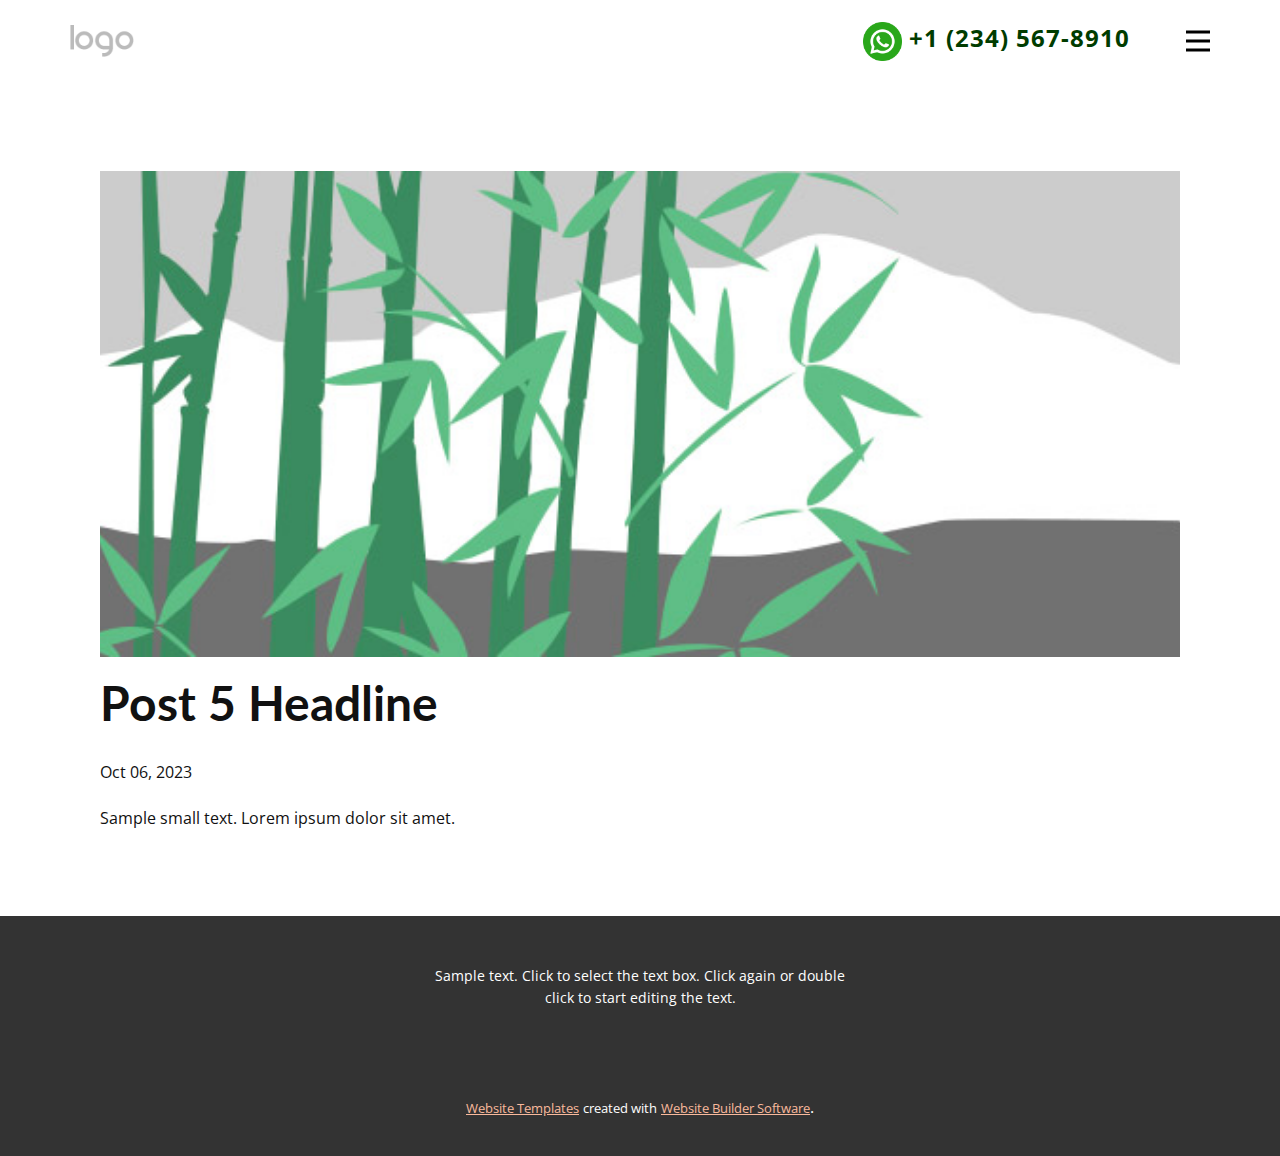
<file: blog/post-4.html>
<!DOCTYPE html>
<html style="font-size: 16px;" lang="en"><head>
    <meta name="viewport" content="width=device-width, initial-scale=1.0">
    <meta charset="utf-8">
    <meta name="keywords" content="Post 1 Headline">
    <meta name="description" content="">
    <title>Post 5 Headline</title>
    <link rel="stylesheet" href="../nicepage.css" media="screen">
<link rel="stylesheet" href="../Post-Template.css" media="screen">
    <script class="u-script" type="text/javascript" src="../jquery-1.9.1.min.js" defer=""></script>
    <script class="u-script" type="text/javascript" src="../nicepage.js" defer=""></script>
    <meta name="generator" content="Nicepage 5.19.5, nicepage.com">
    <link id="u-theme-google-font" rel="stylesheet" href="https://fonts.googleapis.com/css?family=Lato:100,100i,300,300i,400,400i,700,700i,900,900i|Open+Sans:300,300i,400,400i,500,500i,600,600i,700,700i,800,800i">
    
    
    
    <script type="application/ld+json">{
		"@context": "http://schema.org",
		"@type": "Organization",
		"name": "WebSite599373garden",
		"logo": "images/default-logo.png"
}</script>
    <meta name="theme-color" content="#f05510">
  <meta data-intl-tel-input-cdn-path="intlTelInput/"></head>
  <body data-path-to-root="./" class="u-body u-xl-mode" data-lang="en"><header class="u-clearfix u-header u-header" id="sec-2b6b"><div class="u-clearfix u-sheet u-sheet-1">
        <a href="https://nicepage.site" class="u-active-none u-btn u-button-style u-hover-none u-none u-text-custom-color-1 u-btn-1"><span class="u-file-icon u-icon u-icon-1"><img src="../images/3670051.png" alt=""></span>&nbsp;+1 (234) 567-8910
        </a>
        <a href="https://nicepage.com" class="u-image u-logo u-image-1">
          <img src="../images/default-logo.png" class="u-logo-image u-logo-image-1">
        </a>
        <nav class="u-menu u-menu-hamburger u-offcanvas u-menu-1" data-responsive-from="XL">
          <div class="menu-collapse" style="font-size: 1rem; letter-spacing: 0px; font-weight: 700;">
            <a class="u-button-style u-custom-border u-custom-border-color u-custom-borders u-custom-left-right-menu-spacing u-custom-padding-bottom u-custom-text-color u-custom-top-bottom-menu-spacing u-nav-link u-text-active-palette-1-base u-text-black u-text-hover-palette-2-base" href="#">
              <svg class="u-svg-link" viewBox="0 0 24 24"><use xlink:href="#menu-hamburger"></use></svg>
              <svg class="u-svg-content" version="1.1" id="menu-hamburger" viewBox="0 0 16 16" x="0px" y="0px" xmlns:xlink="http://www.w3.org/1999/xlink" xmlns="http://www.w3.org/2000/svg"><g><rect y="1" width="16" height="2"></rect><rect y="7" width="16" height="2"></rect><rect y="13" width="16" height="2"></rect>
</g></svg>
            </a>
          </div>
          <div class="u-custom-menu u-nav-container">
            <ul class="u-nav u-spacing-20 u-unstyled u-nav-1"><li class="u-nav-item"><a class="u-button-style u-nav-link u-text-active-palette-1-base u-text-grey-90 u-text-hover-palette-2-base" href="#" style="padding: 10px;">Home Page</a>
</li><li class="u-nav-item"><a class="u-button-style u-nav-link u-text-active-palette-1-base u-text-grey-90 u-text-hover-palette-2-base" href="#" style="padding: 10px;">Landing</a>
</li><li class="u-nav-item"><a class="u-button-style u-nav-link u-text-active-palette-1-base u-text-grey-90 u-text-hover-palette-2-base" href="#" style="padding: 10px;">Projects</a>
</li><li class="u-nav-item"><a class="u-button-style u-nav-link u-text-active-palette-1-base u-text-grey-90 u-text-hover-palette-2-base" href="#" style="padding: 10px;">Our Team</a>
</li><li class="u-nav-item"><a class="u-button-style u-nav-link u-text-active-palette-1-base u-text-grey-90 u-text-hover-palette-2-base" href="#" style="padding: 10px;">About Us</a>
</li><li class="u-nav-item"><a class="u-button-style u-nav-link u-text-active-palette-1-base u-text-grey-90 u-text-hover-palette-2-base" href="#" style="padding: 10px;">Contact Us</a>
</li></ul>
          </div>
          <div class="u-custom-menu u-nav-container-collapse">
            <div class="u-black u-container-style u-inner-container-layout u-opacity u-opacity-95 u-sidenav">
              <div class="u-inner-container-layout u-sidenav-overflow">
                <div class="u-menu-close"></div>
                <ul class="u-align-center u-nav u-popupmenu-items u-unstyled u-nav-2"><li class="u-nav-item"><a class="u-button-style u-nav-link" href="#">Home Page</a>
</li><li class="u-nav-item"><a class="u-button-style u-nav-link" href="#">Landing</a>
</li><li class="u-nav-item"><a class="u-button-style u-nav-link" href="#">Projects</a>
</li><li class="u-nav-item"><a class="u-button-style u-nav-link" href="#">Our Team</a>
</li><li class="u-nav-item"><a class="u-button-style u-nav-link" href="#">About Us</a>
</li><li class="u-nav-item"><a class="u-button-style u-nav-link" href="#">Contact Us</a>
</li></ul>
              </div>
            </div>
            <div class="u-black u-menu-overlay u-opacity u-opacity-70"></div>
          </div>
        </nav>
      </div></header>
    <section class="u-align-center u-clearfix u-section-1" id="sec-bc73">
      <div class="u-clearfix u-sheet u-valign-middle-md u-valign-middle-sm u-valign-middle-xs u-sheet-1"><!--post_details--><!--post_details_options_json--><!--{"source":""}--><!--/post_details_options_json--><!--blog_post-->
        <div class="u-container-style u-expanded-width u-post-details u-post-details-1">
          <div class="u-container-layout u-valign-middle u-container-layout-1"><!--blog_post_image-->
            <img alt="" class="u-blog-control u-expanded-width u-image u-image-default u-image-1" src="../images/68f64b9d.jpeg"><!--/blog_post_image--><!--blog_post_header-->
            <h2 class="u-blog-control u-text u-text-1">Post 5 Headline</h2><!--/blog_post_header--><!--blog_post_metadata-->
            <div class="u-blog-control u-metadata u-metadata-1"><!--blog_post_metadata_date-->
              <span class="u-meta-date u-meta-icon">Oct 06, 2023</span><!--/blog_post_metadata_date--><!--blog_post_metadata_category-->
              <!--/blog_post_metadata_category--><!--blog_post_metadata_comments-->
              <!--/blog_post_metadata_comments-->
            </div><!--/blog_post_metadata--><!--blog_post_content-->
            <div class="u-align-justify u-blog-control u-post-content u-text u-text-2 fr-view">
  Sample small text. Lorem ipsum dolor sit amet.
  </div><!--/blog_post_content-->
          </div>
        </div><!--/blog_post--><!--/post_details-->
      </div>
    </section>
    
    
    
    <footer class="u-align-center u-clearfix u-footer u-grey-80 u-footer" id="sec-a2a9"><div class="u-clearfix u-sheet u-sheet-1">
        <p class="u-small-text u-text u-text-variant u-text-1">Sample text. Click to select the text box. Click again or double click to start editing the text.</p>
      </div></footer>
    <section class="u-backlink u-clearfix u-grey-80">
      <a class="u-link" href="https://nicepage.com/website-templates" target="_blank">
        <span>Website Templates</span>
      </a>
      <p class="u-text">
        <span>created with</span>
      </p>
      <a class="u-link" href="" target="_blank">
        <span>Website Builder Software</span>
      </a>. 
    </section>
  
</body></html>
</file>
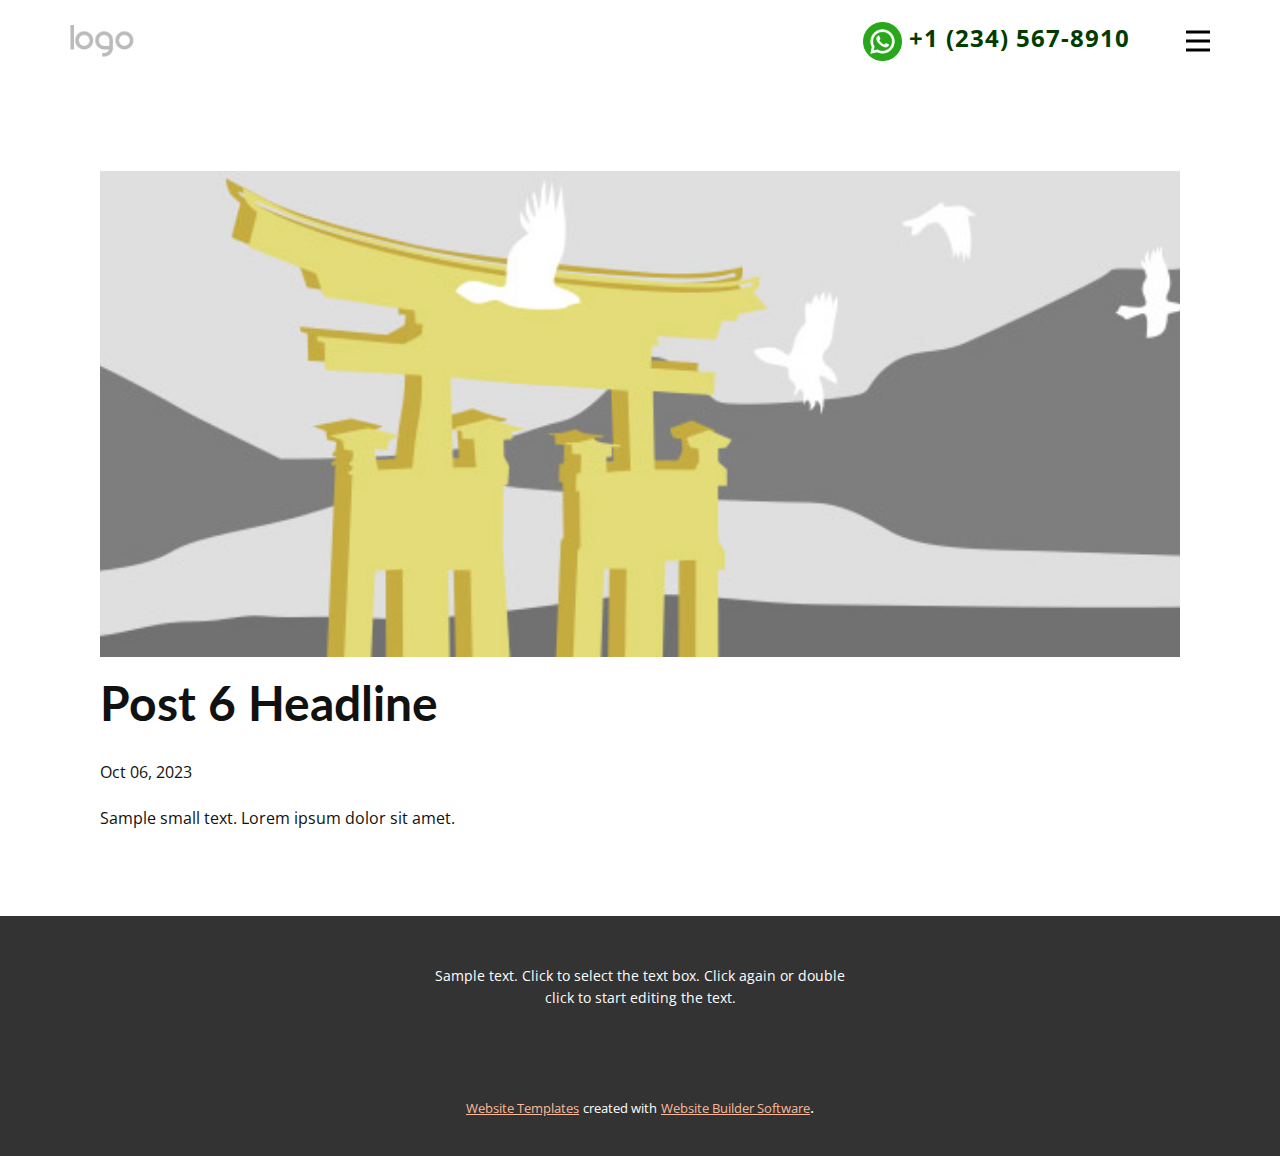
<file: blog/post-5.html>
<!DOCTYPE html>
<html style="font-size: 16px;" lang="en"><head>
    <meta name="viewport" content="width=device-width, initial-scale=1.0">
    <meta charset="utf-8">
    <meta name="keywords" content="Post 1 Headline">
    <meta name="description" content="">
    <title>Post 6 Headline</title>
    <link rel="stylesheet" href="../nicepage.css" media="screen">
<link rel="stylesheet" href="../Post-Template.css" media="screen">
    <script class="u-script" type="text/javascript" src="../jquery-1.9.1.min.js" defer=""></script>
    <script class="u-script" type="text/javascript" src="../nicepage.js" defer=""></script>
    <meta name="generator" content="Nicepage 5.19.5, nicepage.com">
    <link id="u-theme-google-font" rel="stylesheet" href="https://fonts.googleapis.com/css?family=Lato:100,100i,300,300i,400,400i,700,700i,900,900i|Open+Sans:300,300i,400,400i,500,500i,600,600i,700,700i,800,800i">
    
    
    
    <script type="application/ld+json">{
		"@context": "http://schema.org",
		"@type": "Organization",
		"name": "WebSite599373garden",
		"logo": "images/default-logo.png"
}</script>
    <meta name="theme-color" content="#f05510">
  <meta data-intl-tel-input-cdn-path="intlTelInput/"></head>
  <body data-path-to-root="./" class="u-body u-xl-mode" data-lang="en"><header class="u-clearfix u-header u-header" id="sec-2b6b"><div class="u-clearfix u-sheet u-sheet-1">
        <a href="https://nicepage.site" class="u-active-none u-btn u-button-style u-hover-none u-none u-text-custom-color-1 u-btn-1"><span class="u-file-icon u-icon u-icon-1"><img src="../images/3670051.png" alt=""></span>&nbsp;+1 (234) 567-8910
        </a>
        <a href="https://nicepage.com" class="u-image u-logo u-image-1">
          <img src="../images/default-logo.png" class="u-logo-image u-logo-image-1">
        </a>
        <nav class="u-menu u-menu-hamburger u-offcanvas u-menu-1" data-responsive-from="XL">
          <div class="menu-collapse" style="font-size: 1rem; letter-spacing: 0px; font-weight: 700;">
            <a class="u-button-style u-custom-border u-custom-border-color u-custom-borders u-custom-left-right-menu-spacing u-custom-padding-bottom u-custom-text-color u-custom-top-bottom-menu-spacing u-nav-link u-text-active-palette-1-base u-text-black u-text-hover-palette-2-base" href="#">
              <svg class="u-svg-link" viewBox="0 0 24 24"><use xlink:href="#menu-hamburger"></use></svg>
              <svg class="u-svg-content" version="1.1" id="menu-hamburger" viewBox="0 0 16 16" x="0px" y="0px" xmlns:xlink="http://www.w3.org/1999/xlink" xmlns="http://www.w3.org/2000/svg"><g><rect y="1" width="16" height="2"></rect><rect y="7" width="16" height="2"></rect><rect y="13" width="16" height="2"></rect>
</g></svg>
            </a>
          </div>
          <div class="u-custom-menu u-nav-container">
            <ul class="u-nav u-spacing-20 u-unstyled u-nav-1"><li class="u-nav-item"><a class="u-button-style u-nav-link u-text-active-palette-1-base u-text-grey-90 u-text-hover-palette-2-base" href="#" style="padding: 10px;">Home Page</a>
</li><li class="u-nav-item"><a class="u-button-style u-nav-link u-text-active-palette-1-base u-text-grey-90 u-text-hover-palette-2-base" href="#" style="padding: 10px;">Landing</a>
</li><li class="u-nav-item"><a class="u-button-style u-nav-link u-text-active-palette-1-base u-text-grey-90 u-text-hover-palette-2-base" href="#" style="padding: 10px;">Projects</a>
</li><li class="u-nav-item"><a class="u-button-style u-nav-link u-text-active-palette-1-base u-text-grey-90 u-text-hover-palette-2-base" href="#" style="padding: 10px;">Our Team</a>
</li><li class="u-nav-item"><a class="u-button-style u-nav-link u-text-active-palette-1-base u-text-grey-90 u-text-hover-palette-2-base" href="#" style="padding: 10px;">About Us</a>
</li><li class="u-nav-item"><a class="u-button-style u-nav-link u-text-active-palette-1-base u-text-grey-90 u-text-hover-palette-2-base" href="#" style="padding: 10px;">Contact Us</a>
</li></ul>
          </div>
          <div class="u-custom-menu u-nav-container-collapse">
            <div class="u-black u-container-style u-inner-container-layout u-opacity u-opacity-95 u-sidenav">
              <div class="u-inner-container-layout u-sidenav-overflow">
                <div class="u-menu-close"></div>
                <ul class="u-align-center u-nav u-popupmenu-items u-unstyled u-nav-2"><li class="u-nav-item"><a class="u-button-style u-nav-link" href="#">Home Page</a>
</li><li class="u-nav-item"><a class="u-button-style u-nav-link" href="#">Landing</a>
</li><li class="u-nav-item"><a class="u-button-style u-nav-link" href="#">Projects</a>
</li><li class="u-nav-item"><a class="u-button-style u-nav-link" href="#">Our Team</a>
</li><li class="u-nav-item"><a class="u-button-style u-nav-link" href="#">About Us</a>
</li><li class="u-nav-item"><a class="u-button-style u-nav-link" href="#">Contact Us</a>
</li></ul>
              </div>
            </div>
            <div class="u-black u-menu-overlay u-opacity u-opacity-70"></div>
          </div>
        </nav>
      </div></header>
    <section class="u-align-center u-clearfix u-section-1" id="sec-bc73">
      <div class="u-clearfix u-sheet u-valign-middle-md u-valign-middle-sm u-valign-middle-xs u-sheet-1"><!--post_details--><!--post_details_options_json--><!--{"source":""}--><!--/post_details_options_json--><!--blog_post-->
        <div class="u-container-style u-expanded-width u-post-details u-post-details-1">
          <div class="u-container-layout u-valign-middle u-container-layout-1"><!--blog_post_image-->
            <img alt="" class="u-blog-control u-expanded-width u-image u-image-default u-image-1" src="../images/8ad73f3c.jpeg"><!--/blog_post_image--><!--blog_post_header-->
            <h2 class="u-blog-control u-text u-text-1">Post 6 Headline</h2><!--/blog_post_header--><!--blog_post_metadata-->
            <div class="u-blog-control u-metadata u-metadata-1"><!--blog_post_metadata_date-->
              <span class="u-meta-date u-meta-icon">Oct 06, 2023</span><!--/blog_post_metadata_date--><!--blog_post_metadata_category-->
              <!--/blog_post_metadata_category--><!--blog_post_metadata_comments-->
              <!--/blog_post_metadata_comments-->
            </div><!--/blog_post_metadata--><!--blog_post_content-->
            <div class="u-align-justify u-blog-control u-post-content u-text u-text-2 fr-view">
  Sample small text. Lorem ipsum dolor sit amet.
  </div><!--/blog_post_content-->
          </div>
        </div><!--/blog_post--><!--/post_details-->
      </div>
    </section>
    
    
    
    <footer class="u-align-center u-clearfix u-footer u-grey-80 u-footer" id="sec-a2a9"><div class="u-clearfix u-sheet u-sheet-1">
        <p class="u-small-text u-text u-text-variant u-text-1">Sample text. Click to select the text box. Click again or double click to start editing the text.</p>
      </div></footer>
    <section class="u-backlink u-clearfix u-grey-80">
      <a class="u-link" href="https://nicepage.com/website-templates" target="_blank">
        <span>Website Templates</span>
      </a>
      <p class="u-text">
        <span>created with</span>
      </p>
      <a class="u-link" href="" target="_blank">
        <span>Website Builder Software</span>
      </a>. 
    </section>
  
</body></html>
</file>
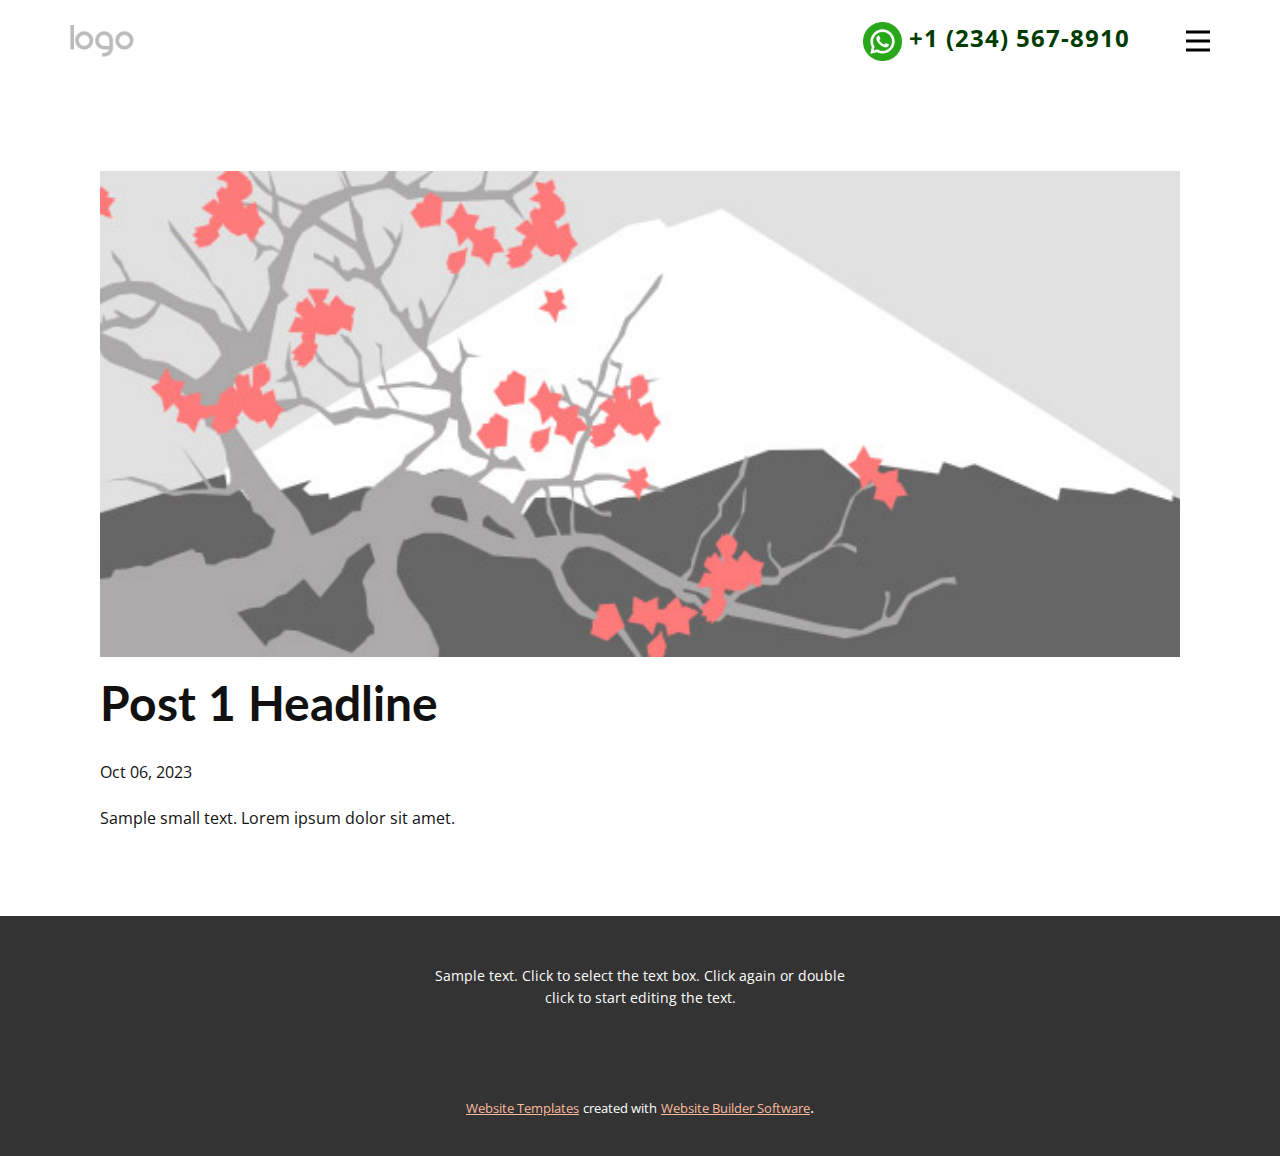
<file: blog/post.html>
<!DOCTYPE html>
<html style="font-size: 16px;" lang="en"><head>
    <meta name="viewport" content="width=device-width, initial-scale=1.0">
    <meta charset="utf-8">
    <meta name="keywords" content="Post 1 Headline">
    <meta name="description" content="">
    <title>Post 1 Headline</title>
    <link rel="stylesheet" href="../nicepage.css" media="screen">
<link rel="stylesheet" href="../Post-Template.css" media="screen">
    <script class="u-script" type="text/javascript" src="../jquery-1.9.1.min.js" defer=""></script>
    <script class="u-script" type="text/javascript" src="../nicepage.js" defer=""></script>
    <meta name="generator" content="Nicepage 5.19.5, nicepage.com">
    <link id="u-theme-google-font" rel="stylesheet" href="https://fonts.googleapis.com/css?family=Lato:100,100i,300,300i,400,400i,700,700i,900,900i|Open+Sans:300,300i,400,400i,500,500i,600,600i,700,700i,800,800i">
    
    
    
    <script type="application/ld+json">{
		"@context": "http://schema.org",
		"@type": "Organization",
		"name": "WebSite599373garden",
		"logo": "images/default-logo.png"
}</script>
    <meta name="theme-color" content="#f05510">
  <meta data-intl-tel-input-cdn-path="intlTelInput/"></head>
  <body data-path-to-root="./" class="u-body u-xl-mode" data-lang="en"><header class="u-clearfix u-header u-header" id="sec-2b6b"><div class="u-clearfix u-sheet u-sheet-1">
        <a href="https://nicepage.site" class="u-active-none u-btn u-button-style u-hover-none u-none u-text-custom-color-1 u-btn-1"><span class="u-file-icon u-icon u-icon-1"><img src="../images/3670051.png" alt=""></span>&nbsp;+1 (234) 567-8910
        </a>
        <a href="https://nicepage.com" class="u-image u-logo u-image-1">
          <img src="../images/default-logo.png" class="u-logo-image u-logo-image-1">
        </a>
        <nav class="u-menu u-menu-hamburger u-offcanvas u-menu-1" data-responsive-from="XL">
          <div class="menu-collapse" style="font-size: 1rem; letter-spacing: 0px; font-weight: 700;">
            <a class="u-button-style u-custom-border u-custom-border-color u-custom-borders u-custom-left-right-menu-spacing u-custom-padding-bottom u-custom-text-color u-custom-top-bottom-menu-spacing u-nav-link u-text-active-palette-1-base u-text-black u-text-hover-palette-2-base" href="#">
              <svg class="u-svg-link" viewBox="0 0 24 24"><use xlink:href="#menu-hamburger"></use></svg>
              <svg class="u-svg-content" version="1.1" id="menu-hamburger" viewBox="0 0 16 16" x="0px" y="0px" xmlns:xlink="http://www.w3.org/1999/xlink" xmlns="http://www.w3.org/2000/svg"><g><rect y="1" width="16" height="2"></rect><rect y="7" width="16" height="2"></rect><rect y="13" width="16" height="2"></rect>
</g></svg>
            </a>
          </div>
          <div class="u-custom-menu u-nav-container">
            <ul class="u-nav u-spacing-20 u-unstyled u-nav-1"><li class="u-nav-item"><a class="u-button-style u-nav-link u-text-active-palette-1-base u-text-grey-90 u-text-hover-palette-2-base" href="#" style="padding: 10px;">Home Page</a>
</li><li class="u-nav-item"><a class="u-button-style u-nav-link u-text-active-palette-1-base u-text-grey-90 u-text-hover-palette-2-base" href="#" style="padding: 10px;">Landing</a>
</li><li class="u-nav-item"><a class="u-button-style u-nav-link u-text-active-palette-1-base u-text-grey-90 u-text-hover-palette-2-base" href="#" style="padding: 10px;">Projects</a>
</li><li class="u-nav-item"><a class="u-button-style u-nav-link u-text-active-palette-1-base u-text-grey-90 u-text-hover-palette-2-base" href="#" style="padding: 10px;">Our Team</a>
</li><li class="u-nav-item"><a class="u-button-style u-nav-link u-text-active-palette-1-base u-text-grey-90 u-text-hover-palette-2-base" href="#" style="padding: 10px;">About Us</a>
</li><li class="u-nav-item"><a class="u-button-style u-nav-link u-text-active-palette-1-base u-text-grey-90 u-text-hover-palette-2-base" href="#" style="padding: 10px;">Contact Us</a>
</li></ul>
          </div>
          <div class="u-custom-menu u-nav-container-collapse">
            <div class="u-black u-container-style u-inner-container-layout u-opacity u-opacity-95 u-sidenav">
              <div class="u-inner-container-layout u-sidenav-overflow">
                <div class="u-menu-close"></div>
                <ul class="u-align-center u-nav u-popupmenu-items u-unstyled u-nav-2"><li class="u-nav-item"><a class="u-button-style u-nav-link" href="#">Home Page</a>
</li><li class="u-nav-item"><a class="u-button-style u-nav-link" href="#">Landing</a>
</li><li class="u-nav-item"><a class="u-button-style u-nav-link" href="#">Projects</a>
</li><li class="u-nav-item"><a class="u-button-style u-nav-link" href="#">Our Team</a>
</li><li class="u-nav-item"><a class="u-button-style u-nav-link" href="#">About Us</a>
</li><li class="u-nav-item"><a class="u-button-style u-nav-link" href="#">Contact Us</a>
</li></ul>
              </div>
            </div>
            <div class="u-black u-menu-overlay u-opacity u-opacity-70"></div>
          </div>
        </nav>
      </div></header>
    <section class="u-align-center u-clearfix u-section-1" id="sec-bc73">
      <div class="u-clearfix u-sheet u-valign-middle-md u-valign-middle-sm u-valign-middle-xs u-sheet-1"><!--post_details--><!--post_details_options_json--><!--{"source":""}--><!--/post_details_options_json--><!--blog_post-->
        <div class="u-container-style u-expanded-width u-post-details u-post-details-1">
          <div class="u-container-layout u-valign-middle u-container-layout-1"><!--blog_post_image-->
            <img alt="" class="u-blog-control u-expanded-width u-image u-image-default u-image-1" src="../images/0fd3416c.jpeg"><!--/blog_post_image--><!--blog_post_header-->
            <h2 class="u-blog-control u-text u-text-1">Post 1 Headline</h2><!--/blog_post_header--><!--blog_post_metadata-->
            <div class="u-blog-control u-metadata u-metadata-1"><!--blog_post_metadata_date-->
              <span class="u-meta-date u-meta-icon">Oct 06, 2023</span><!--/blog_post_metadata_date--><!--blog_post_metadata_category-->
              <!--/blog_post_metadata_category--><!--blog_post_metadata_comments-->
              <!--/blog_post_metadata_comments-->
            </div><!--/blog_post_metadata--><!--blog_post_content-->
            <div class="u-align-justify u-blog-control u-post-content u-text u-text-2 fr-view">
  Sample small text. Lorem ipsum dolor sit amet.
  </div><!--/blog_post_content-->
          </div>
        </div><!--/blog_post--><!--/post_details-->
      </div>
    </section>
    
    
    
    <footer class="u-align-center u-clearfix u-footer u-grey-80 u-footer" id="sec-a2a9"><div class="u-clearfix u-sheet u-sheet-1">
        <p class="u-small-text u-text u-text-variant u-text-1">Sample text. Click to select the text box. Click again or double click to start editing the text.</p>
      </div></footer>
    <section class="u-backlink u-clearfix u-grey-80">
      <a class="u-link" href="https://nicepage.com/website-templates" target="_blank">
        <span>Website Templates</span>
      </a>
      <p class="u-text">
        <span>created with</span>
      </p>
      <a class="u-link" href="" target="_blank">
        <span>Website Builder Software</span>
      </a>. 
    </section>
  
</body></html>
</file>
